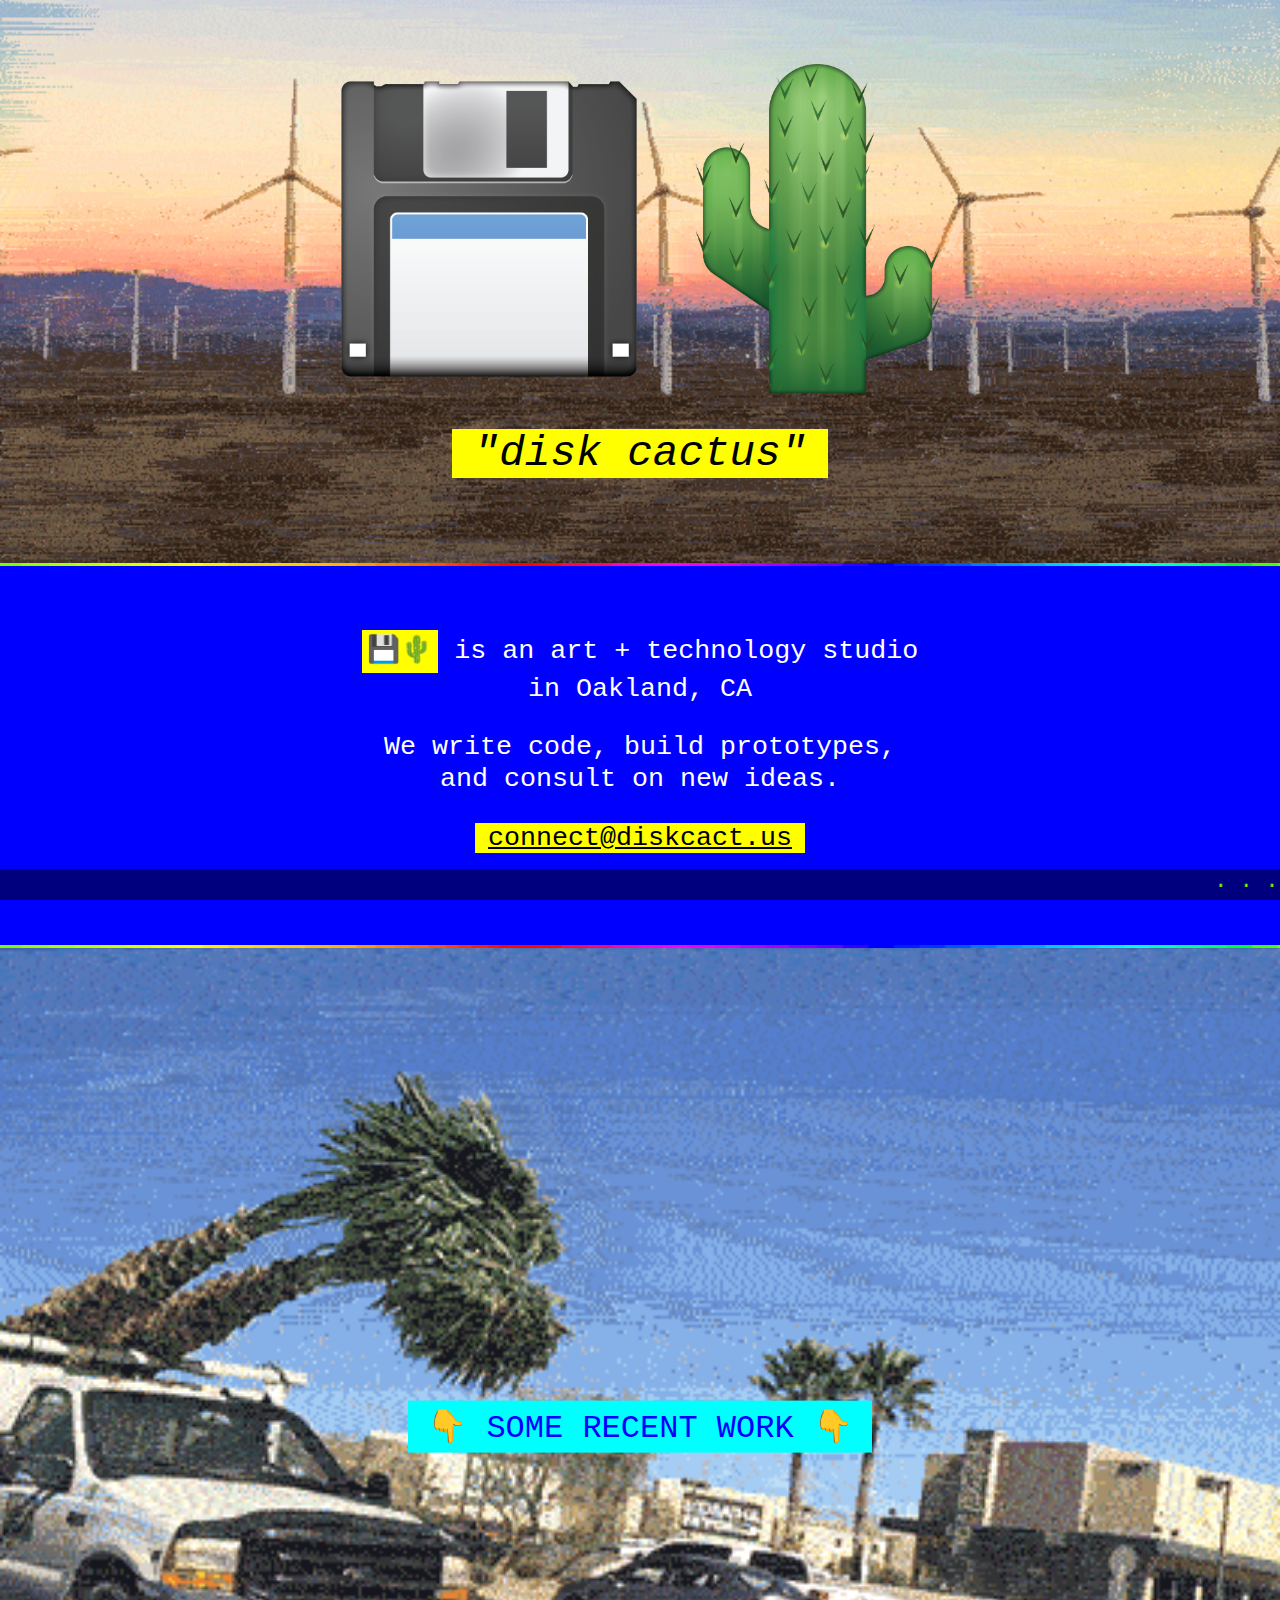
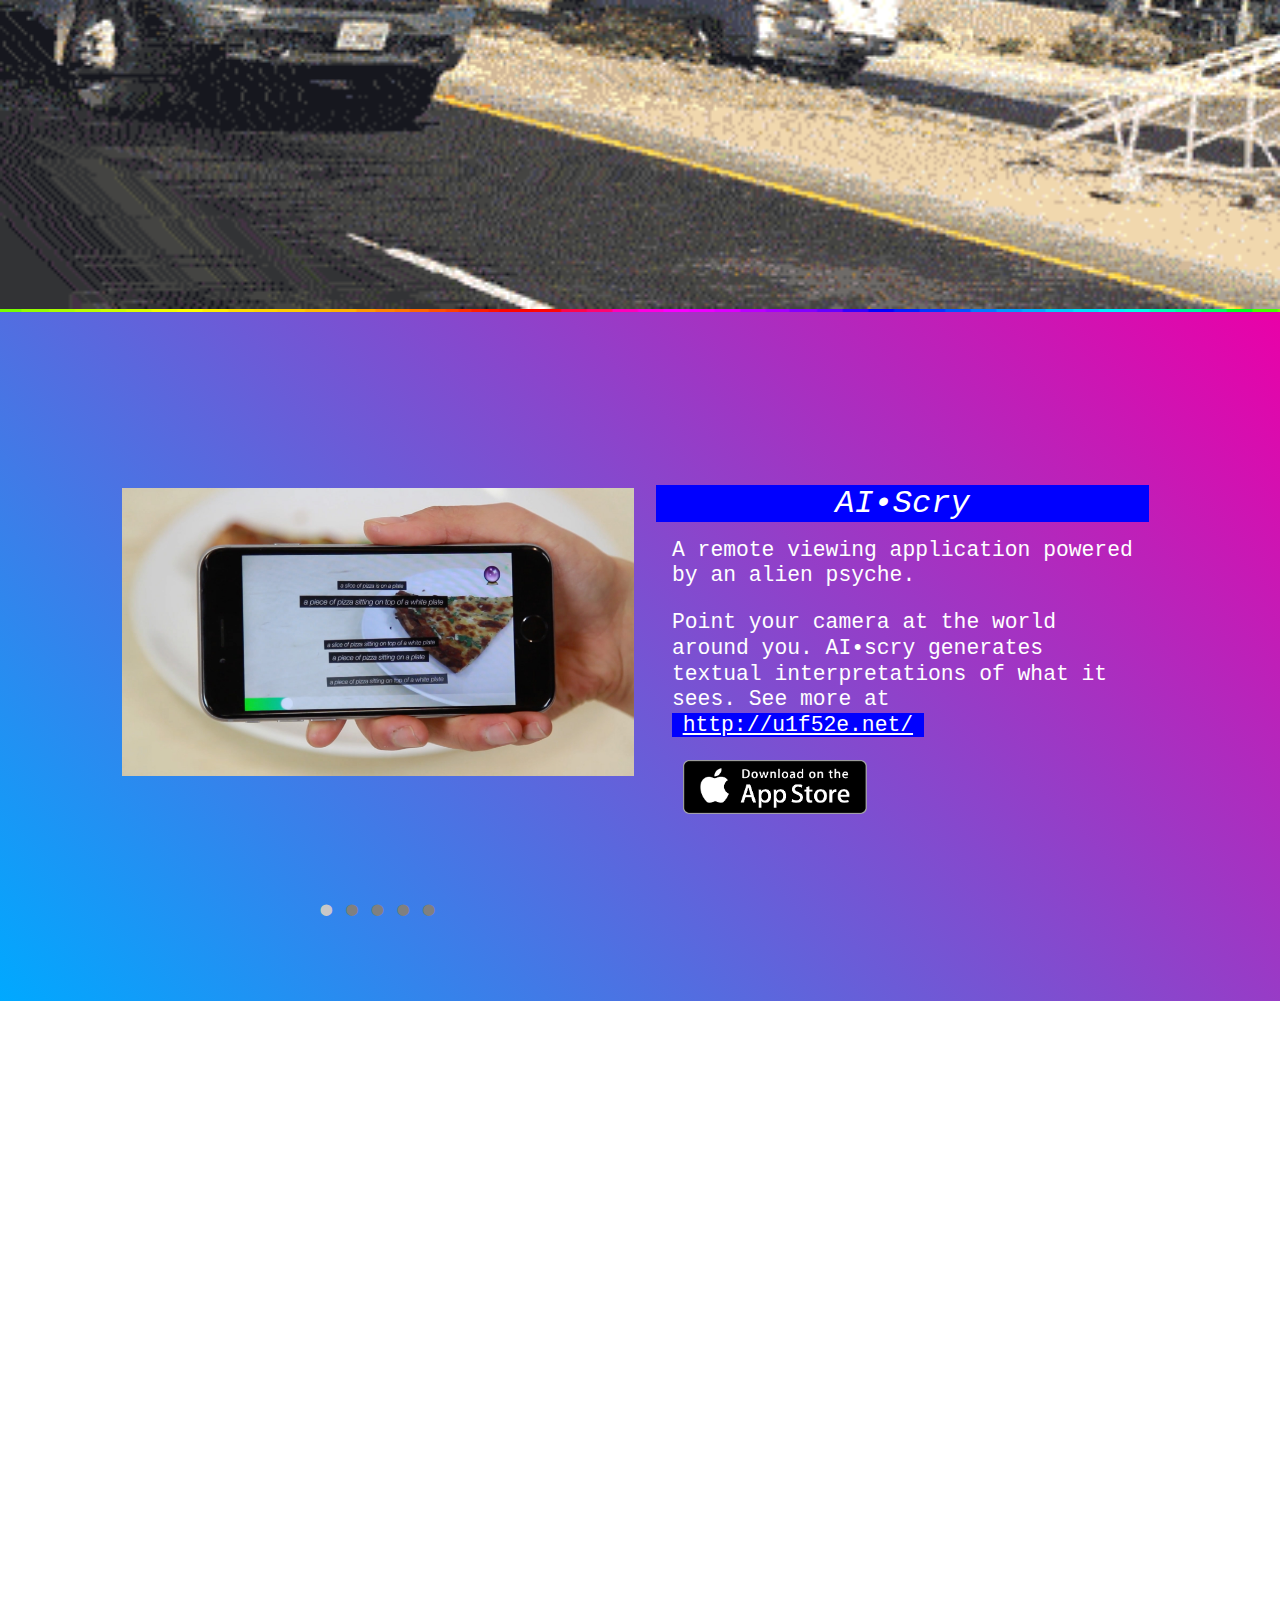
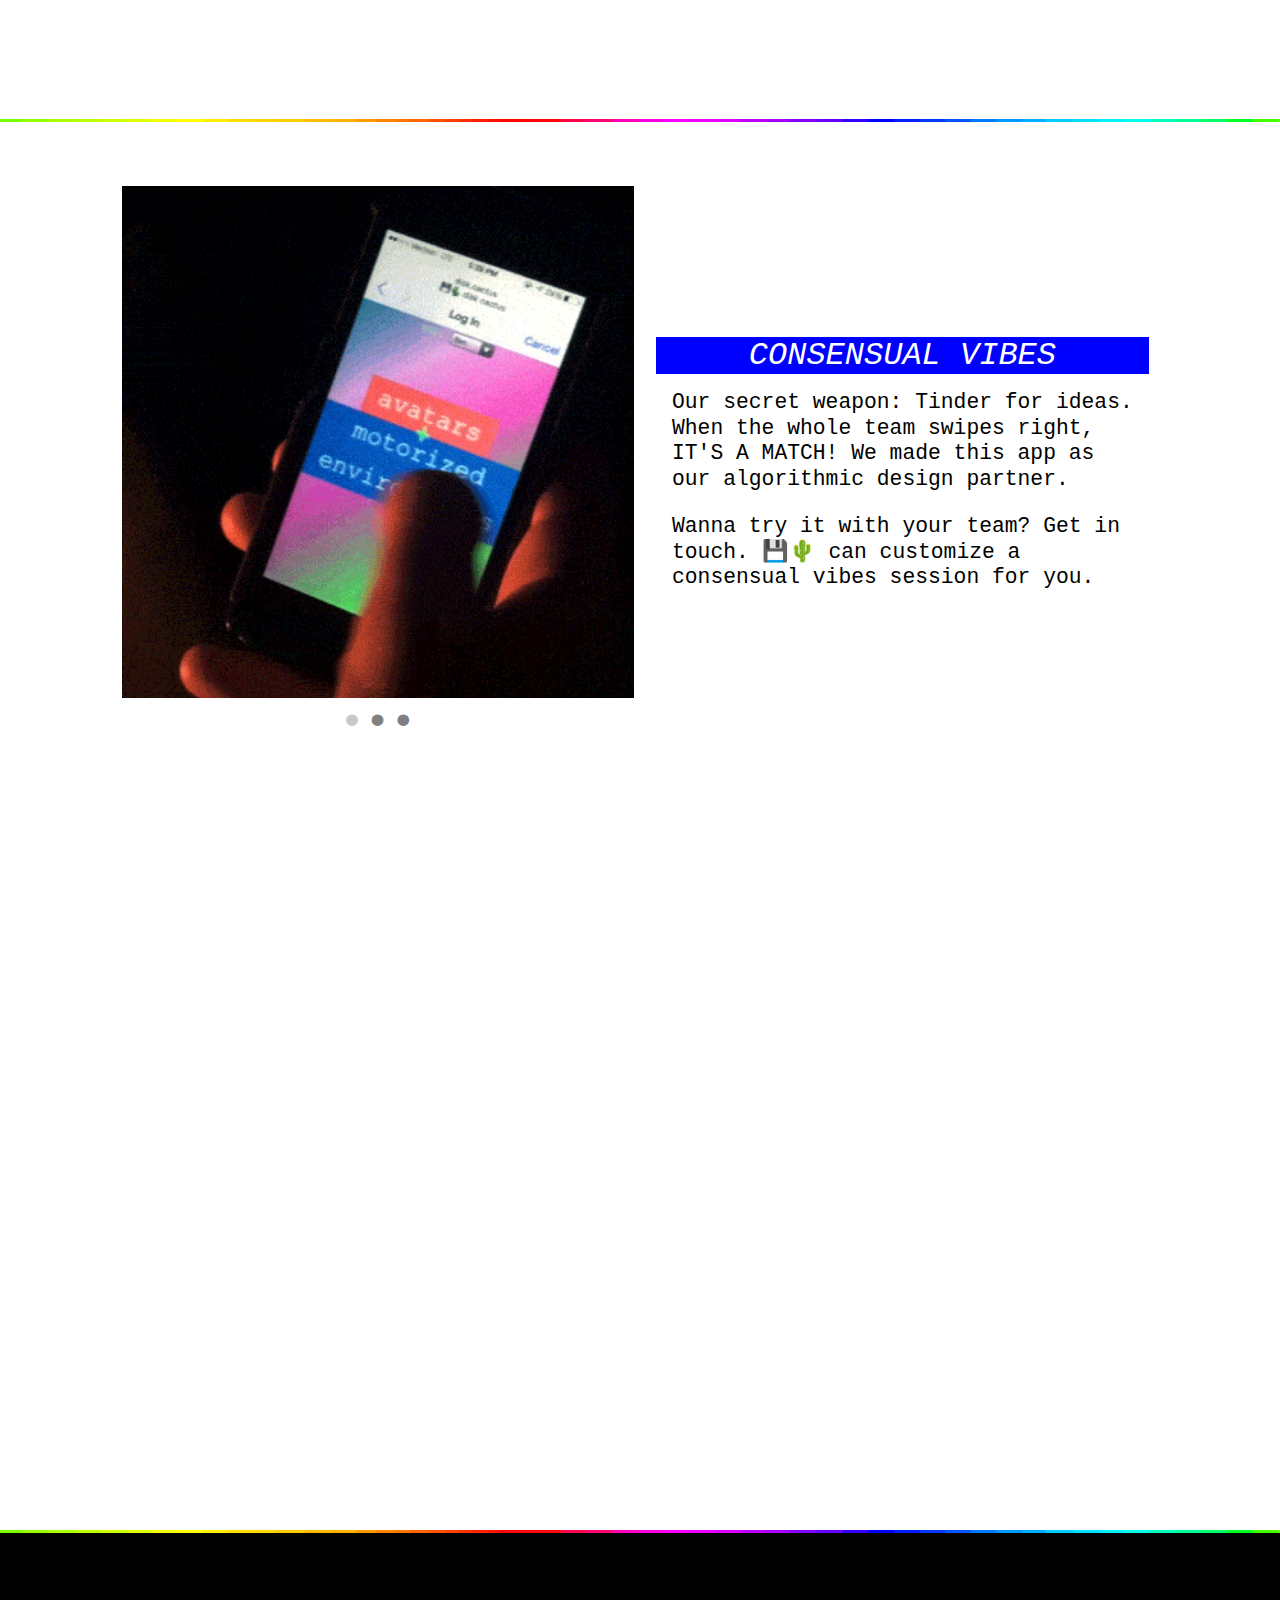
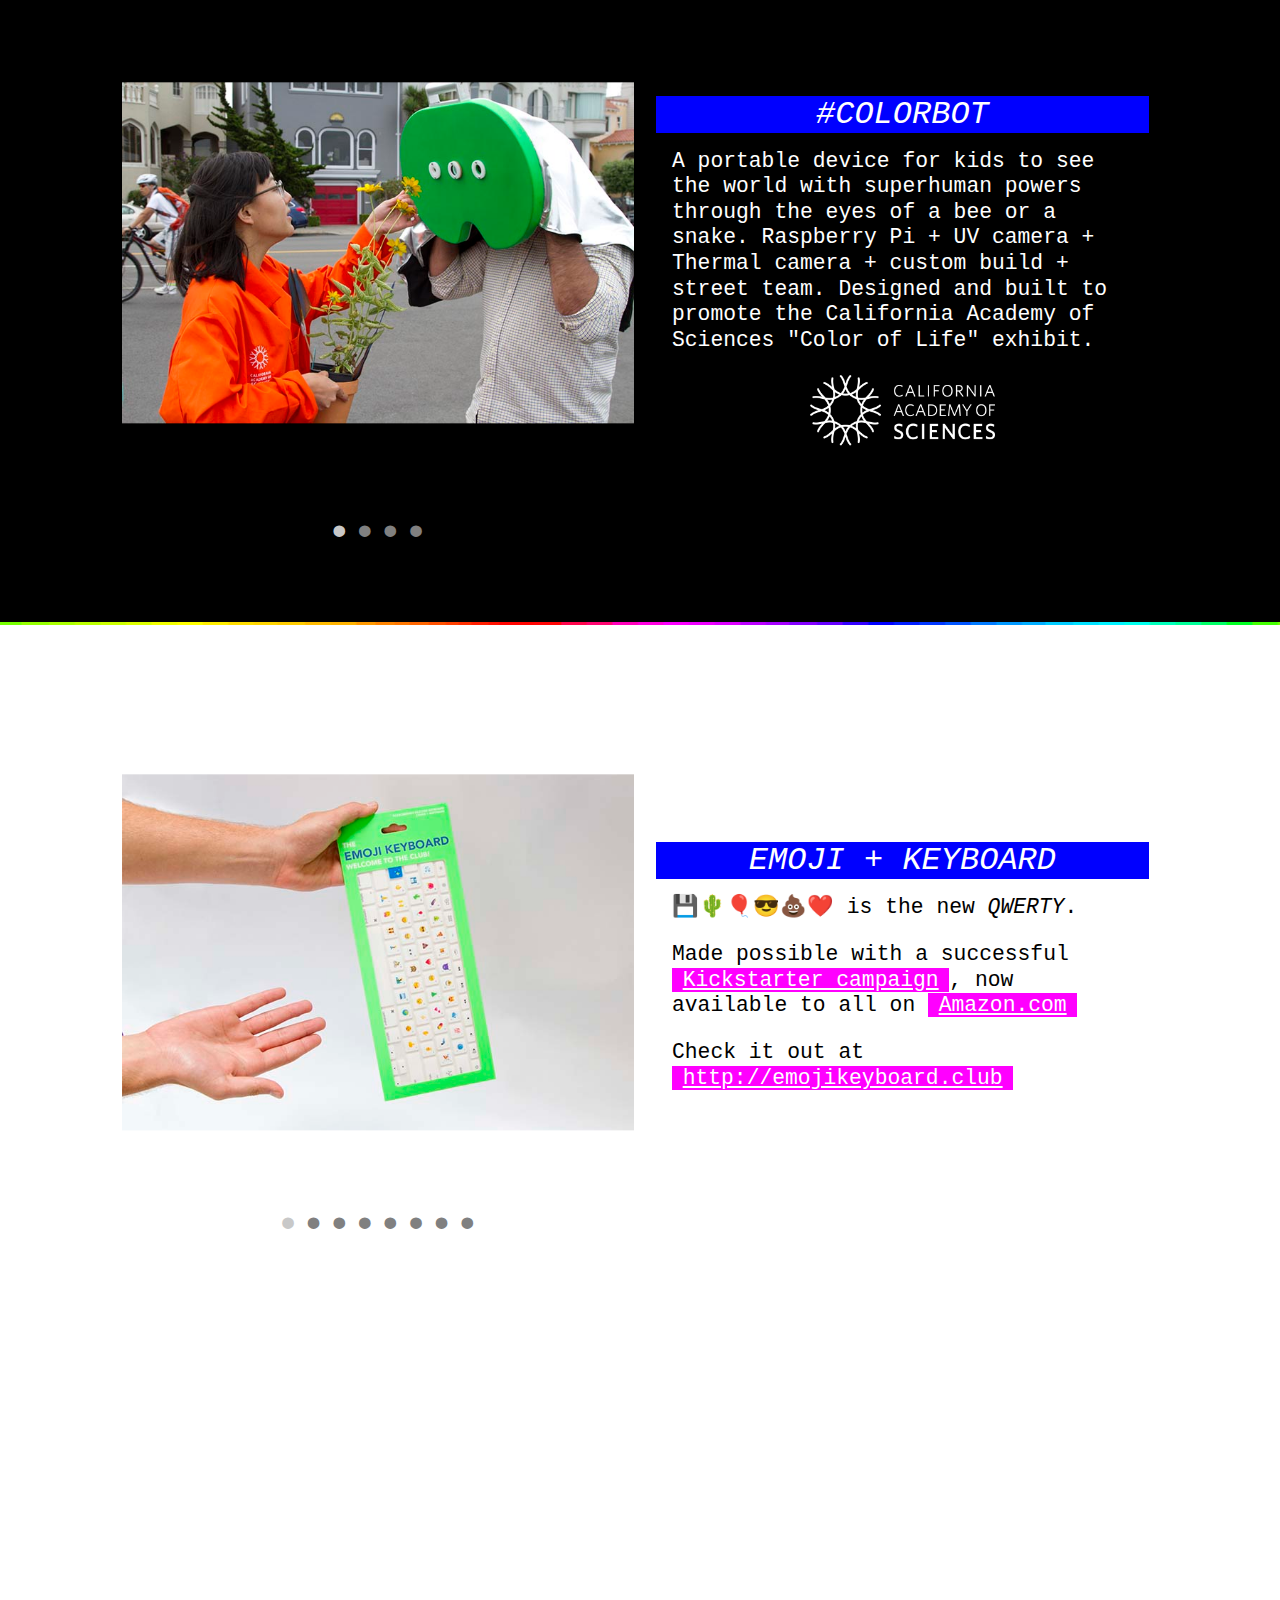
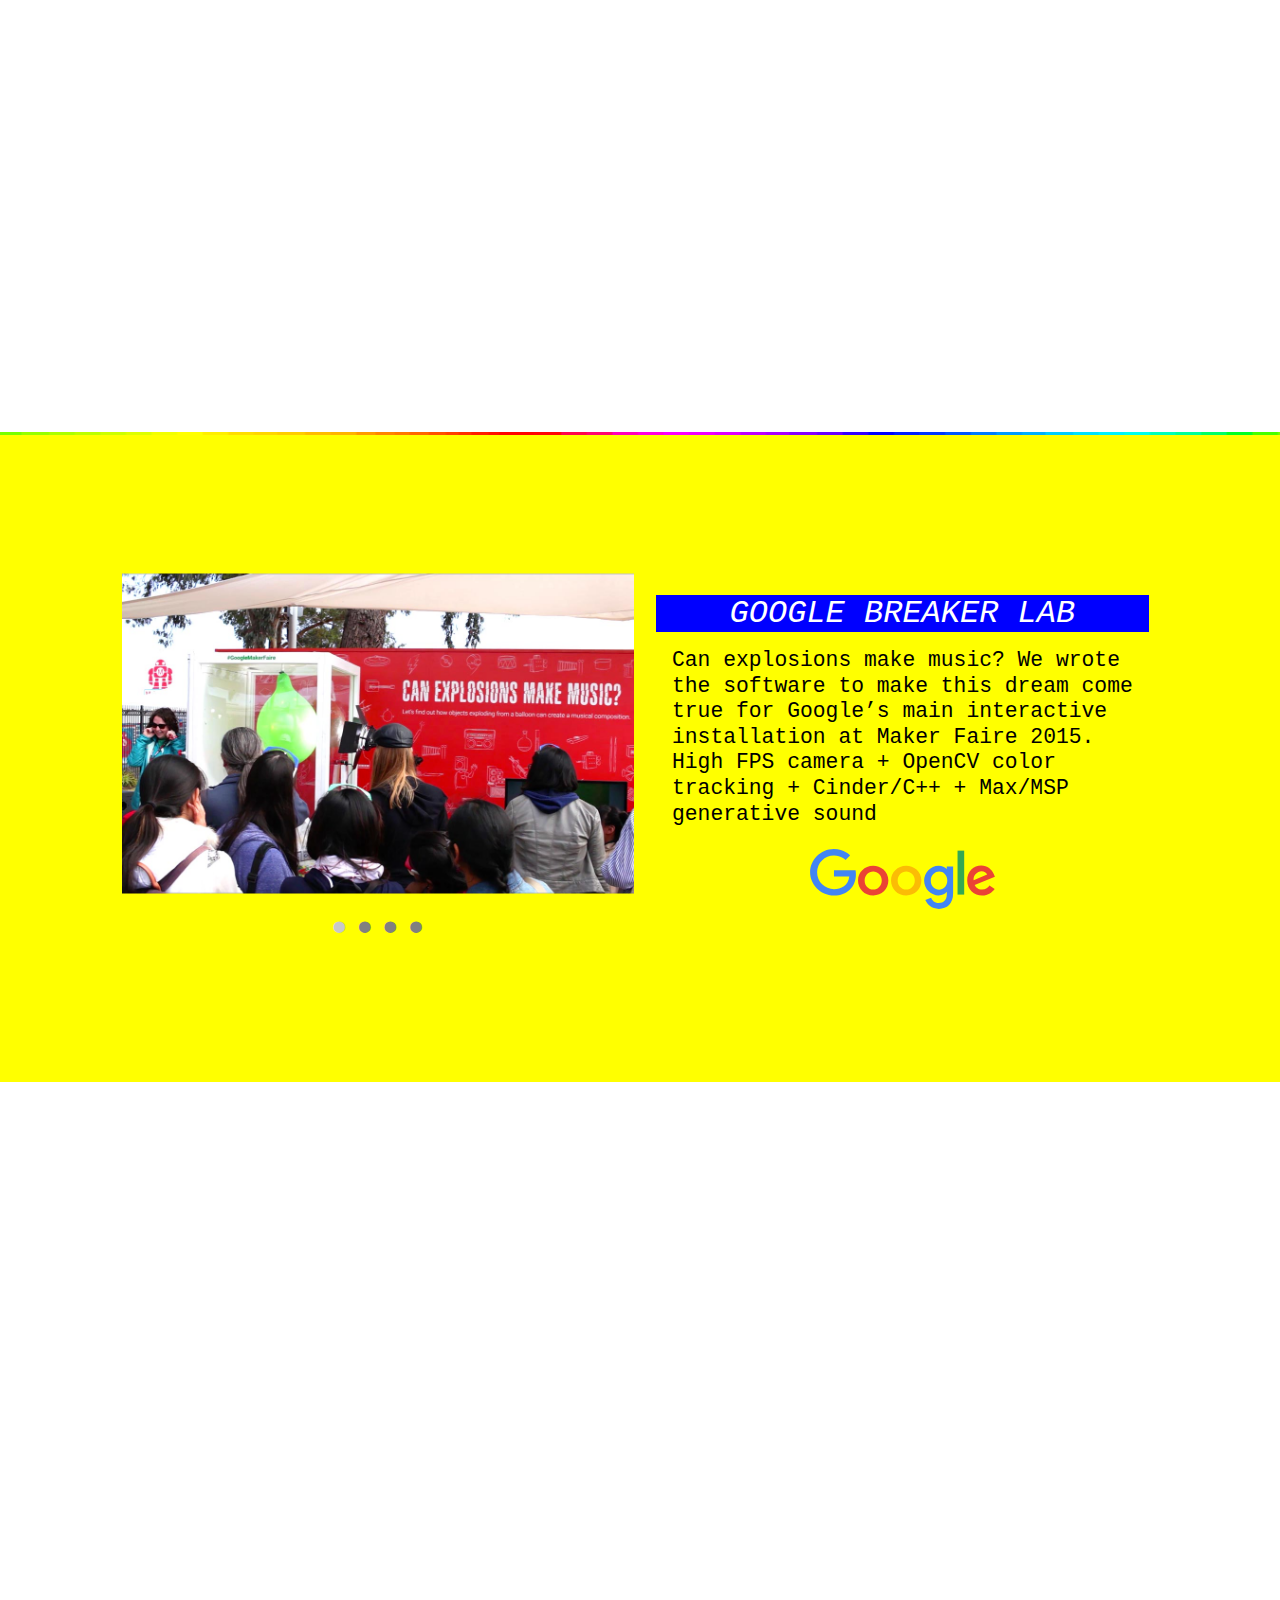
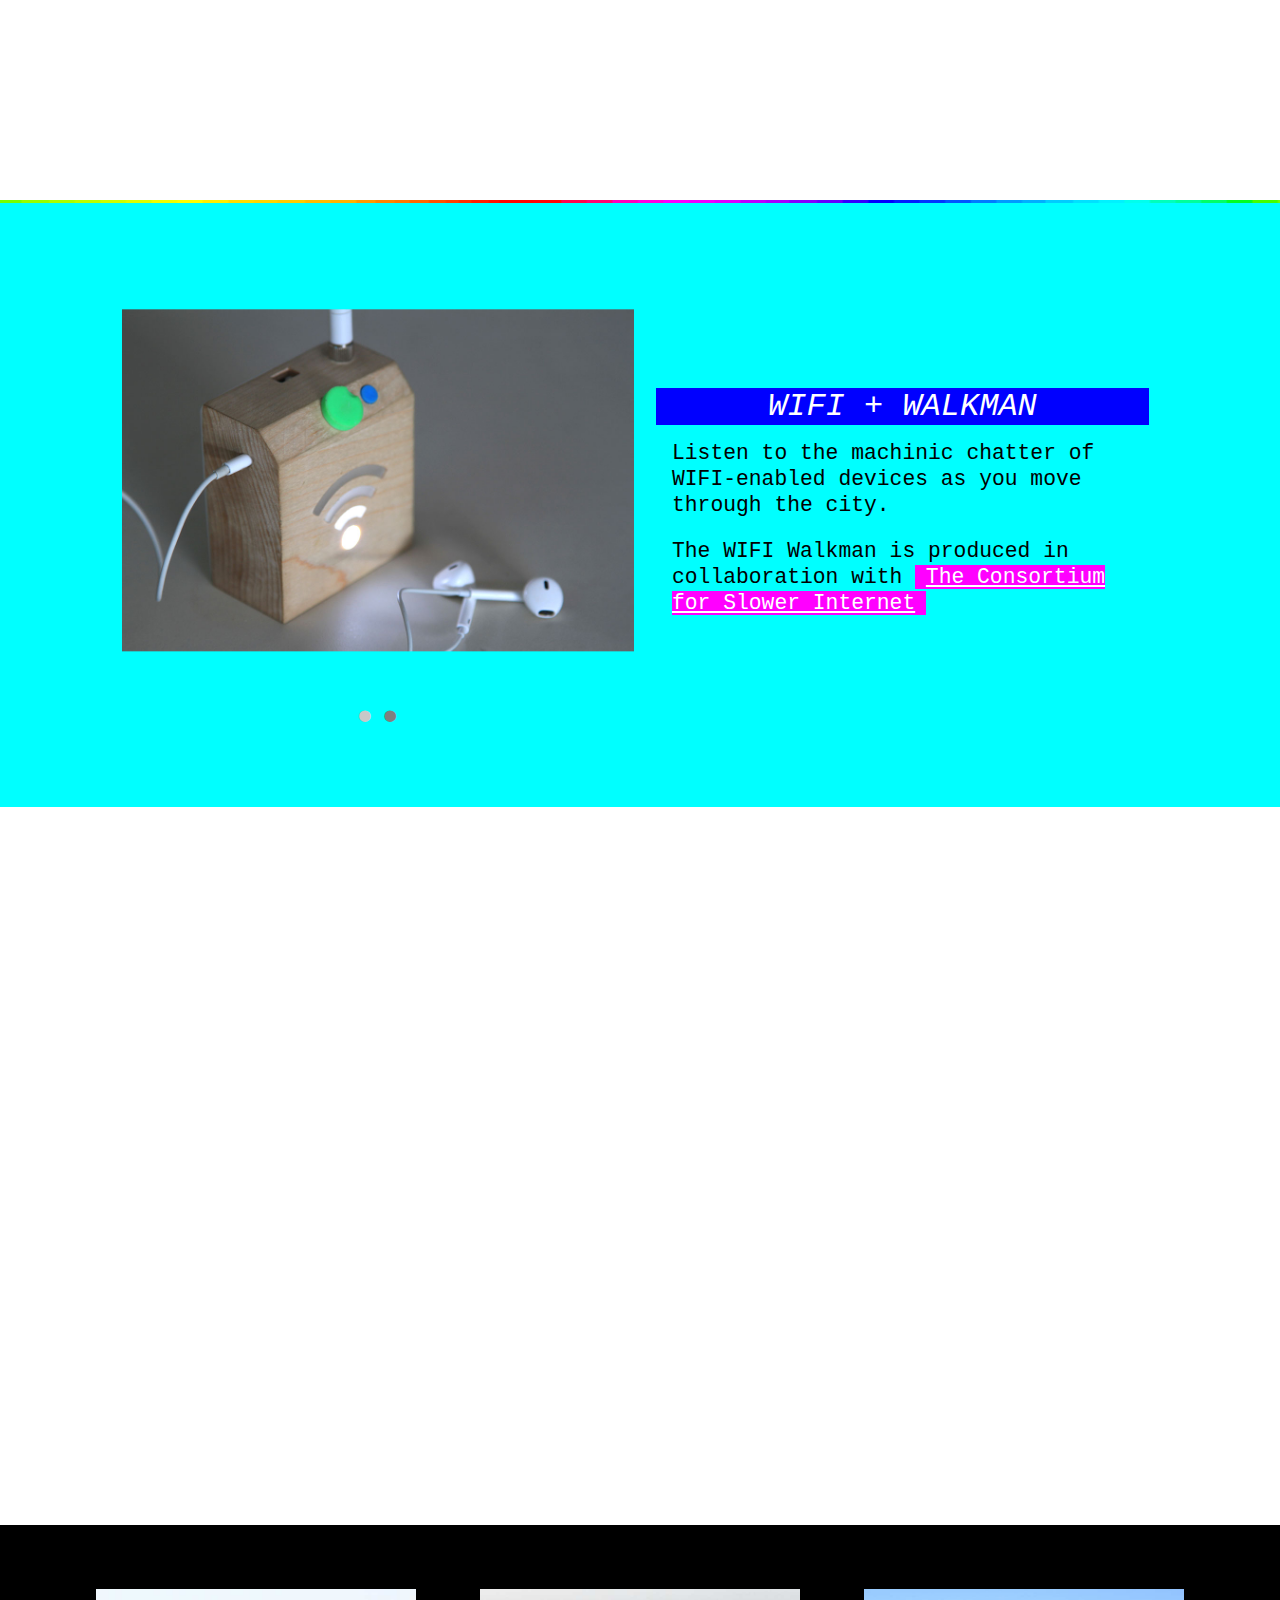
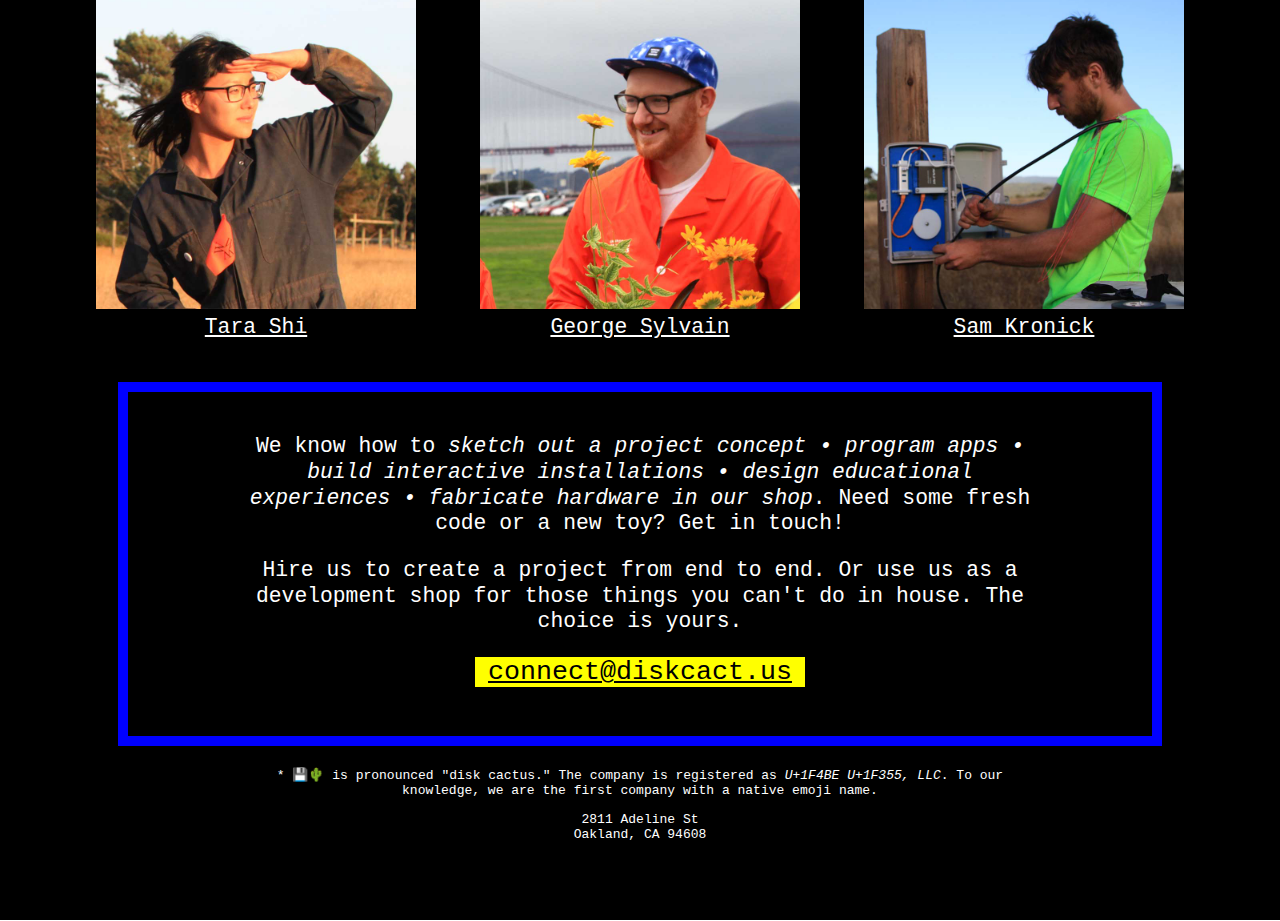
<file: index.html>
<!doctype html>
<head>
<meta charset="utf-8">
<meta name="google-site-verification" content="RUsighgd0KZkdzosCPeV5CZJHZjNPgMgVffDGLXRzG8" />
<meta name="google-site-verification" content="IYaXnhUI543aKJd65ul4gLm7B6TiXn9Bm08GhDXuPsw" />
<link rel="shortcut icon" href="favicon.gif" />
<link rel="icon" href="favicon.gif" type="image/gif" />
<meta name="viewport" content="width=device-width, user-scalable=1">
<title>disk cactus</title>
<link rel="stylesheet" type="text/css" href="css/style_new.css">


<link rel="stylesheet" type="text/css" href="http://emojikeyboard.club/emoji.css">

<script src="//code.jquery.com/jquery-1.11.2.min.js"></script>
<script src="//emojikeyboard.club/js/emoji-translator.js"></script>
<script src="js/jquery.transit.min.js"></script>

<script src="js/sliders.js"></script>
<link rel="stylesheet" type="text/css" href="css/sliders.css">

<script type="text/javascript" src="js/jquery.touchSwipe.min.js"></script>

</head>
<body>

    <script>
      (function(i,s,o,g,r,a,m){i['GoogleAnalyticsObject']=r;i[r]=i[r]||function(){
      (i[r].q=i[r].q||[]).push(arguments)},i[r].l=1*new Date();a=s.createElement(o),
      m=s.getElementsByTagName(o)[0];a.async=1;a.src=g;m.parentNode.insertBefore(a,m)
      })(window,document,'script','//www.google-analytics.com/analytics.js','ga');

      ga('create', 'UA-59779074-2', 'auto');
      ga('send', 'pageview');

    </script>

    <div class="section" id="header">
        <img src="img/diskcactus.png" id="logotype">
        <br>
        <h1>"disk cactus"</h1>
        <!-- <div id="tagline">
            <span class="highlight red">art</span> + <span class="highlight blue">technology</span>
        </div> -->
    </div>
    <div class="section" id="intro">
    <img src="img/rainbow-hr.gif" class="hr">
        <p class="large">
        <span style="background: yellow; padding: 0.2em; padding-bottom: 0.2em; padding-right: 0.2em; display: inline-block;">💾🌵</span>  is an art&nbsp;+&nbsp;technology<br class="narrow"> studio<br class="wide"> in Oakland, CA         </p>
        <p class="large">
        We write code, build prototypes,<br class="wide"> and consult on new ideas.
        </p>

        <p class="large">
        <a href="mailto:connect@diskcact.us" style="background-color: yellow; color: black;">connect@diskcact.us</a>
        </p>
    </div>
    <div class="section interlude" id="palmdiv">
    <img src="img/rainbow-hr.gif" class="hr">
    <h2><span class="wide">👇</span> SOME RECENT WORK <span class="narrow"><br>👇👇👇👇</span>👇</h2>
    </div>


    <a name="aiscry"></a>
                
    <div class="section" id="aiscry">
        <img src="img/rainbow-hr.gif" class="hr">
        <div class="block image">
            <div class="slider">
                <img class="item" data-width="1920" data-height="1080" src="portfolio/aiscry/Pizza.jpg">
                <img class="item" data-width="1920" data-height="1080" src="portfolio/aiscry/Scissors.jpg">
                <img class="item" data-width="1920" data-height="1080" src="portfolio/aiscry/Scissors_app.jpg">
                <img class="item" data-width="1024" data-height="1024" src="portfolio/aiscry/Information-transfer-Diagram.jpg">
                <img class="item" data-width="1920" data-height="1080" src="portfolio/aiscry/Crystal_ball_wild.jpg">
            </div>
        </div>
        <div class="block">
            <h3>AI•Scry</h3>
            <p>
            A remote viewing application powered by an alien psyche.
            </p>
            <p>
            Point your camera at the world around you. AI•scry generates textual interpretations of what it sees.
            See more at <a href="http://u1f52e.net/" target="_blank">http://u1f52e.net/</a>
            </p>
            <p class="button">
                <a href="https://itunes.apple.com/us/app/ai-scry-remote-viewing-application/id1081674942?ls=1&amp;mt=8" target="_blank" class="button"><img src="portfolio/aiscry/appstore.png"></a>
            </p>
        </div>

    </div>
   
    <div class="section video" id="vibesdiv">
        <iframe src="https://player.vimeo.com/video/156349334" width="1440" height="809" frameborder="0" webkitallowfullscreen mozallowfullscreen allowfullscreen class="fullVideo"></iframe>
    </div>
    
    <a name="vibes"></a>
                
    <div class="section" id="vibes">
        <img src="img/rainbow-hr.gif" class="hr">
        <div class="block image">
            <div class="slider">
                <img class="item" data-width="400" data-height="400" src="portfolio/vibes/swipe.gif">
                <img class="item" data-width="1080" data-height="810" src="portfolio/vibes/inflatable.jpg">
                <img class="item" data-width="1080" data-height="745" src="portfolio/vibes/knolled.jpg">
            </div>
        </div>
        <div class="block">
            <h3>CONSENSUAL VIBES</h3>
            <p>
            Our secret weapon: Tinder for ideas. When the whole team swipes right, IT'S A MATCH! We made this app as our algorithmic design partner.
            </p>
            <p>
            Wanna try it with your team? Get in touch. 💾🌵 can customize a consensual vibes session for you.
            </p>
        </div>

    </div>
   
    <div class="section video" id="vibesdiv">
        <iframe src="https://player.vimeo.com/video/142207478" width="1440" height="809" frameborder="0" webkitallowfullscreen mozallowfullscreen allowfullscreen class="fullVideo"></iframe>
    </div>

    <a name="colorbot"></a>
    
    <div class="section" id="colorbot">
        <img src="img/rainbow-hr.gif" class="hr">
        <div class="block image">
            <div class="slider">
                <img class="item" data-width="720" data-height="480" src="portfolio/coloroflife/tara-flower.jpg">
                <img class="item" data-width="720" data-height="720" src="portfolio/coloroflife/jumpsuit.jpg">
                <img class="item" data-width="720" data-height="480" src="portfolio/coloroflife/kid.jpg">
                <img class="item" data-width="720" data-height="480" src="portfolio/coloroflife/sunscreen.jpg">
            </div>
        </div>
        <div class="block">
            <h3>#COLORBOT</h3>
            <p>
                A portable device for kids to see the world with superhuman powers through the eyes of a bee or a snake.  Raspberry Pi + UV camera + Thermal camera + custom build + street team. Designed and built to promote the California Academy of Sciences "Color of Life" exhibit.
            </p>
            <p class="logo">
                <img src="portfolio/coloroflife/Cal_Academy.png">
            </p>
        </div>
    </div>

    <a name="emojikeyboard"></a>
    
    <div class="section" id="keyboard">
        <img src="img/rainbow-hr.gif" class="hr">
        <div class="block image">
            <div class="slider">
                <img class="item" data-width="720" data-height="480" src="portfolio/emojikeyboard/packaging.jpg">
                <img class="item" data-width="500" data-height="500" src="portfolio/emojikeyboard/emoji-button.gif">
                <img class="item" data-width="720" data-height="480" src="portfolio/emojikeyboard/hands-typing.jpg">
                <img class="item" data-width="720" data-height="480" src="portfolio/emojikeyboard/close-up.jpg">                                
                <img class="item" data-width="720" data-height="480" src="portfolio/emojikeyboard/magic-software.jpg">                                
                <img class="item" data-width="720" data-height="480" src="portfolio/emojikeyboard/keyboard-floating.jpg">                                
                <img class="item" data-width="400" data-height="225" src="portfolio/emojikeyboard/peel-1.gif">
                <img class="item" data-width="710" data-height="400" src="portfolio/emojikeyboard/beaker-explosion.gif">
            </div>

        </div>
        <div class="block">

            <h3>EMOJI + KEYBOARD</h3>
            <p>
            💾🌵🎈😎💩❤️ is the new <i>QWERTY</i>.
            </p>
            <p>
            Made possible with a successful <a href="https://www.kickstarter.com/projects/diskcactus/the-emoji-keyboard-type-emoji-on-your-mac" target="_blank">Kickstarter campaign</a>, now available to all on <a href="http://www.amazon.com/gp/product/B013APKNYE" target="_blank">Amazon.com</a>
            </p>
            <p>
            Check it out at <a href="http://emojikeyboard.club" target="_blank">http://emojikeyboard.club</a>
            </p>
            
        </div>
    </div>

    <div class="section video" id="emojikeyboarddiv">
        <iframe src="https://player.vimeo.com/video/121100300" width="1440" height="809" frameborder="0" webkitallowfullscreen mozallowfullscreen allowfullscreen class="fullVideo"></iframe>
    </div>
    
    <a name="makerfaire"></a>
    
    <div class="section" id="makerfaire">
        <img src="img/rainbow-hr.gif" class="hr">
        <div class="block image">
            <div class="slider">
                <img class="item" data-width="1080" data-height="675" src="portfolio/makerfaire/make-music.jpg">
                <img class="item" data-width="1080" data-height="720" src="portfolio/makerfaire/stuffing.jpg">
                <img class="item" data-width="1080" data-height="720" src="portfolio/makerfaire/laughter.jpg">
                <img class="item" data-width="1080" data-height="675" src="portfolio/makerfaire/interface.jpg">
            </div>
        </div>
        <div class="block">
            <h3>GOOGLE BREAKER LAB</h3>
            <p>
                Can explosions make music? We wrote the software to make this dream come true for Google’s main interactive installation at Maker Faire 2015.  High FPS camera + OpenCV color tracking + Cinder/C++ + Max/MSP generative sound
            </p>
            <p class="logo">
                <img src="portfolio/makerfaire/Google_2015_logo.svg">
            </p>
        </div>
    </div>
    
    <div class="section video" id="makervid">
        <iframe src="https://player.vimeo.com/video/145459792" width="1440" height="809" frameborder="0" webkitallowfullscreen mozallowfullscreen allowfullscreen class="fullVideo"></iframe>
    </div>

    <a name="wifi"></a>

    <div class="section" id="wifi">
        <img src="img/rainbow-hr.gif" class="hr">
        <div class="block image">
            <div class="slider">
                <img class="item" data-width="1080" data-height="720" src="portfolio/walkman/wifi-walkman.jpg">
                <img class="item" data-width="1080" data-height="899" src="portfolio/walkman/walkman-knolled.jpg">
            </div>
        </div>
        <div class="block">
            <h3>WIFI + WALKMAN</h3>
            <p>
                Listen to the machinic chatter of WIFI-enabled devices as you move through the city.
            </p>
            <p>
                The WIFI Walkman is produced in collaboration with <a href="http://www.slowerinternet.com" target="_blank">The Consortium for Slower Internet</a>
            </p>
        </div>
    </div>
    
    
    <div class="section video" id="walkmanvid">
        <iframe src="https://player.vimeo.com/video/156912324" width="1440" height="809" frameborder="0" webkitallowfullscreen mozallowfullscreen allowfullscreen class="fullVideo"></iframe>
    </div>

    <div class="section" id="footer">
        <div id="people">
            <div class="person">
                <img src="img/Tara.jpg">
                <a href="mailto:tara@diskcactus.com">Tara Shi</a>
            </div>
            <div class="person">
                <img src="img/George.jpg">
                <a href="mailto:george@diskcactus.com">George Sylvain</a>
            </div>
            <div class="person">
                <img src="img/Sam.jpg">
                <a href="mailto:sam@diskcactus.com">Sam Kronick</a>
            </div>
        </div>
            
        <div id="sellit">
            <p>
                We know how to <em>sketch out a project concept • program apps • build interactive installations • design educational experiences • fabricate hardware in our shop</em>. Need some fresh code or a new toy? Get in touch!
            </p>
            <p>
                Hire us to create a project from end to end.  Or use us as a development shop for those things you can't do in house.  The choice is yours. 
            </p>
            
            <p class="large">
                <a href="mailto:connect@diskcact.us" style="background-color: yellow; color: black;">connect@diskcact.us</a>
            </p>
        </div>
        
        <p style="font-size: small;">
        * 💾🌵 is pronounced "disk cactus." The company is registered as <em>U+1F4BE U+1F355, LLC</em>. To our knowledge, we are the first company with a native emoji name.
        </p>
        <p style="font-size: small;">
            2811 Adeline St
            <br>Oakland, CA  94608
        </p>
        
    </div>
        <!-- <a href="mailto:connect@diskcact.us">connect@diskcact.us</a> -->
    <div id="ticker">
        <marquee>
        &middot; &middot; &middot; an aesthetic approach to performing a specific duty &middot; &middot; &middot;
        </marquee>
<!--         <marquee>&middot; &middot; &middot; Themes for 2015: dirt, felt, cork, (water?) &middot; PUT AN ARDUINO ON IT &middot; information sonification &middot; slow internet &middot; interspecies communication &middot; hammocks &middot; feminist WIFI &middot; full unicode support &middot; heirloom jpegs &middot; white light &middot; concrete electronics &middot; &middot; &middot;</marquee> -->
    </div>   
</body>
</file>
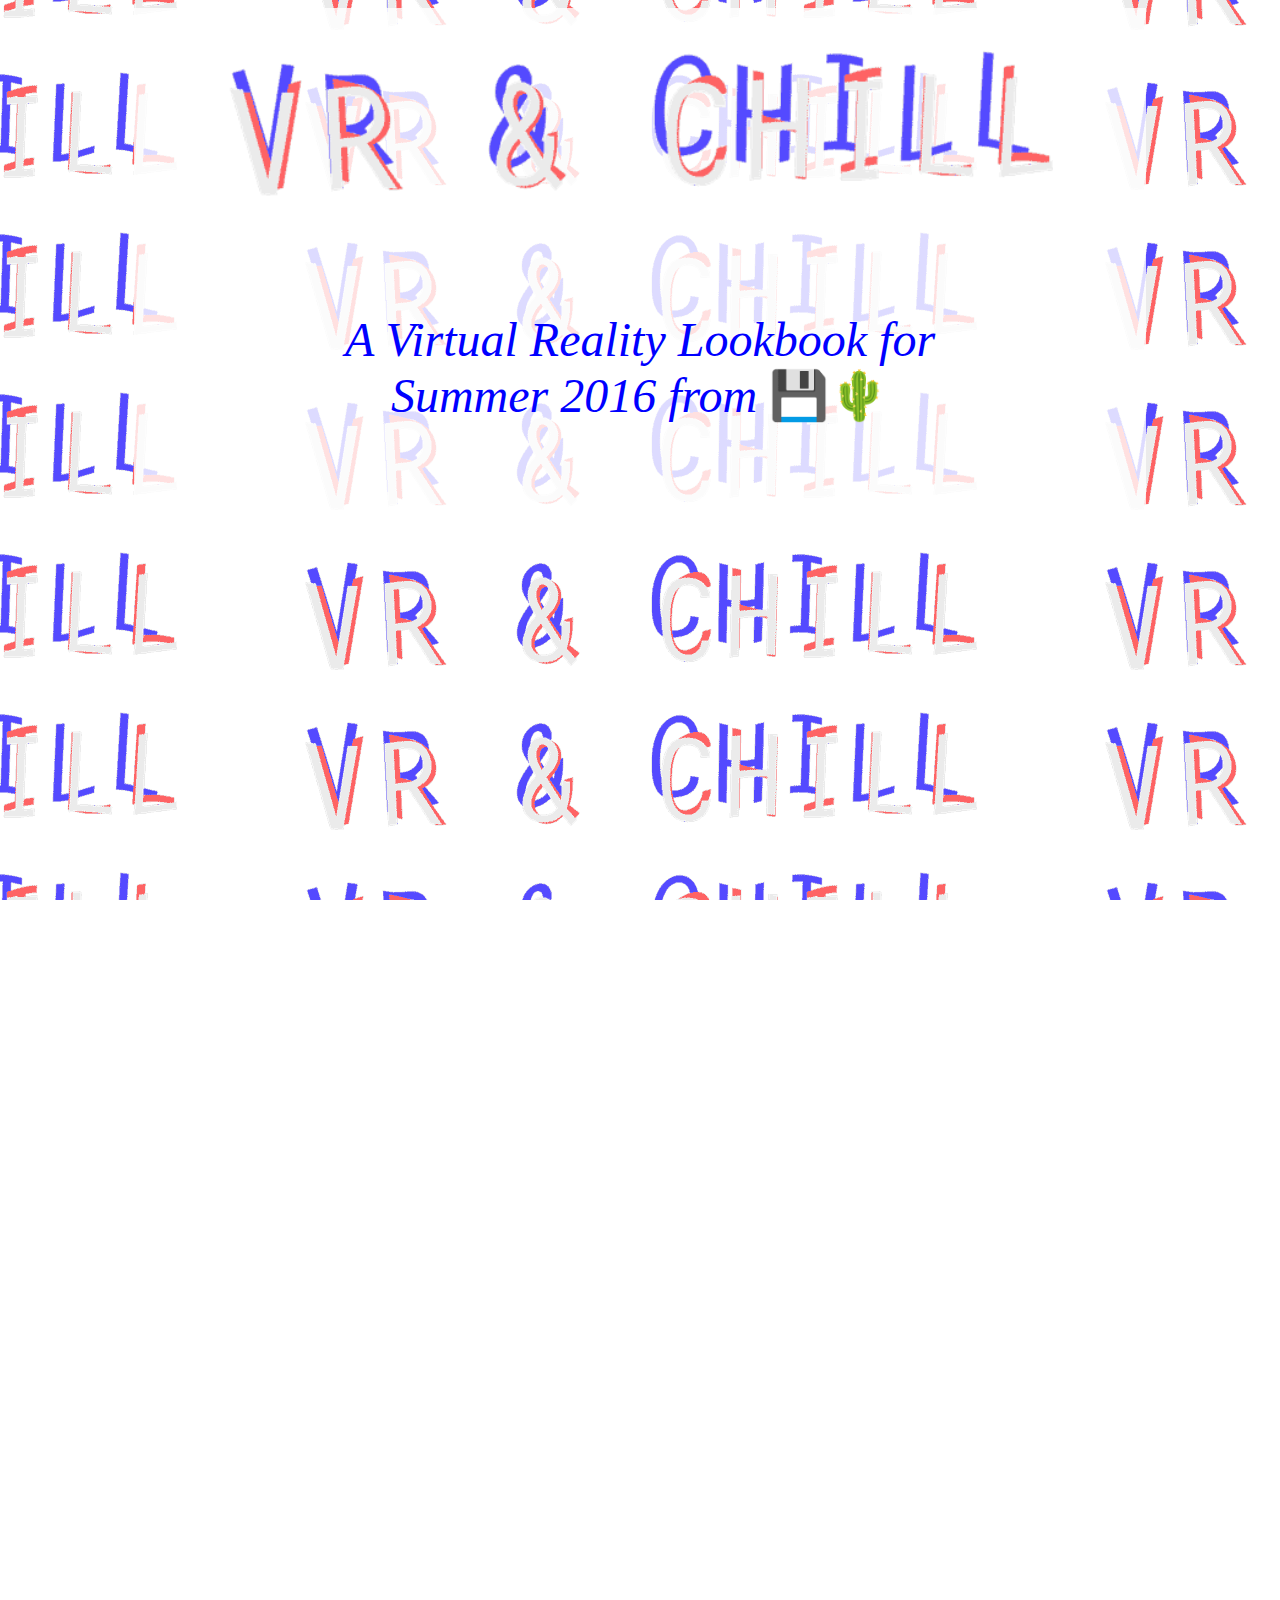
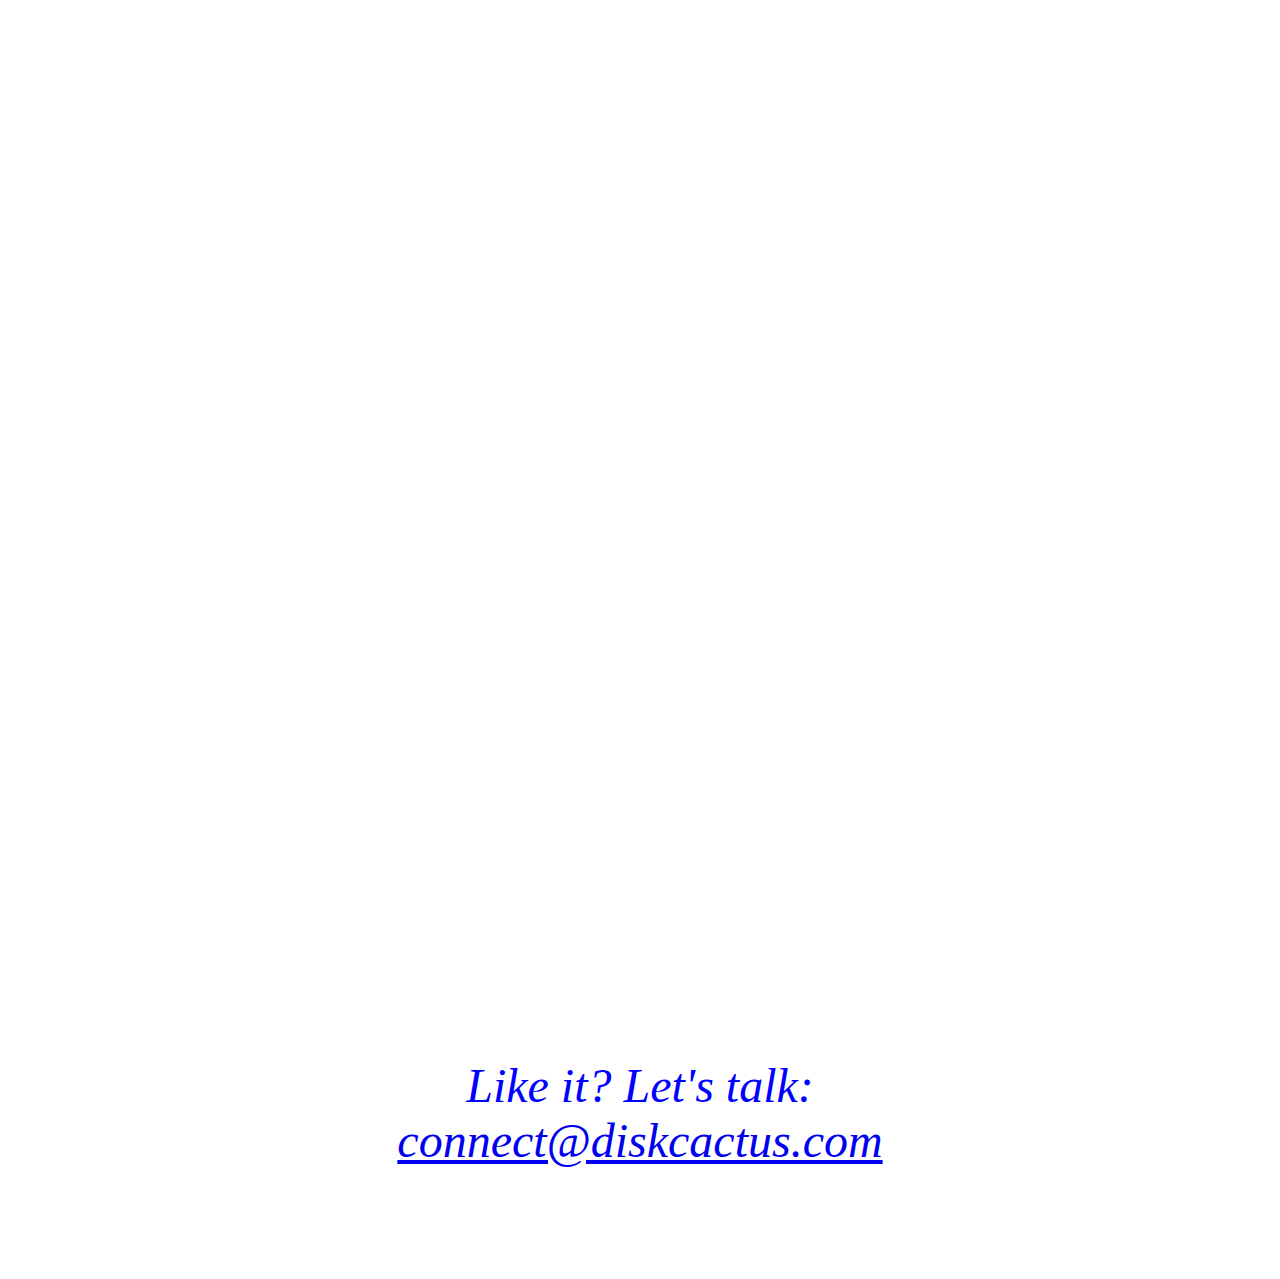
<file: vr-and-chill/index.html>
<!doctype html>
<head>
    
    <meta charset="utf-8">
    <style>
    body {
        background-color: white;
        background: url("logo.gif");
        background-attachment: fixed;
        background-position: center center;
/*         background-size: cover; */
        color: white;
        text-align: center;
        
    }
    
    .header {

        background-color: rgba(255,255,255,0.8);
        display: inline-block;
        padding: 1em;
    }
    
    .header img {
        width: 100%;
    }
    h1 {
        text-align: center;
        font-size: 72pt;
        
        background: -webkit-linear-gradient(#ff00b7 0%, #5600ff 100%);
        -webkit-background-clip: text;
        -webkit-text-fill-color: transparent;
    

    }
        
    h2 {
        text-align: center;
        font-weight: normal;
        display: inline-block;
        padding: 1em;
        border-radius: 0.25em;
        font-style: italic;
        color: blue;
        font-size: 36pt;
        max-width: 600px;
    }
    
    .realemoji a {
        text-decoration: none;
    }
    
    .realemoji {
        font-style: normal;
    }
    .embed-container {
        position: relative;
        padding-bottom: 56.25%;
        height: 0;
        overflow: hidden;
        max-width: 100%;
        margin-bottom: 5em;
        margin-top: 5em;
    }
    .embed-container iframe, .embed-container object, .embed-container embed {
        position: absolute;
        top: 0;
        left: 0;
        width: 100%;
        height: 100%;
    }       
    
    #vidcontainer {
        width: 80%;
        margin-left: auto;
        margin-right: auto;
    } 
    </style>
    
    <title>VR & Chill from 💾🌵</title>
</head>

<body>
    
    <script>
      (function(i,s,o,g,r,a,m){i['GoogleAnalyticsObject']=r;i[r]=i[r]||function(){
      (i[r].q=i[r].q||[]).push(arguments)},i[r].l=1*new Date();a=s.createElement(o),
      m=s.getElementsByTagName(o)[0];a.async=1;a.src=g;m.parentNode.insertBefore(a,m)
      })(window,document,'script','//www.google-analytics.com/analytics.js','ga');

      ga('create', 'UA-59779074-2', 'auto');
      ga('send', 'pageview');

    </script>

<div id="vidcontainer">
    <div class="header">
<img src="logo.gif">
<h2>A Virtual Reality Lookbook for Summer 2016 from <span class="realemoji"><a href="http://diskcact.us">💾🌵</a></span></h2>
    </div>
    <div class='embed-container'><iframe src='https://player.vimeo.com/video/163209148' frameborder='0' webkitAllowFullScreen mozallowfullscreen allowFullScreen></iframe></div>
    <div class='embed-container'><iframe src='https://player.vimeo.com/video/163334601' frameborder='0' webkitAllowFullScreen mozallowfullscreen allowFullScreen></iframe></div>
    <div class='embed-container'><iframe src='https://player.vimeo.com/video/161115663' frameborder='0' webkitAllowFullScreen mozallowfullscreen allowFullScreen></iframe></div>


    <div class="header">
        <h2>Like it? Let's talk: <a href="mailto:connect@diskcactus.com?subject=VR%20%26%20Chill">connect@diskcactus.com</a></h2>
    </div>
</div>


</body>
</file>
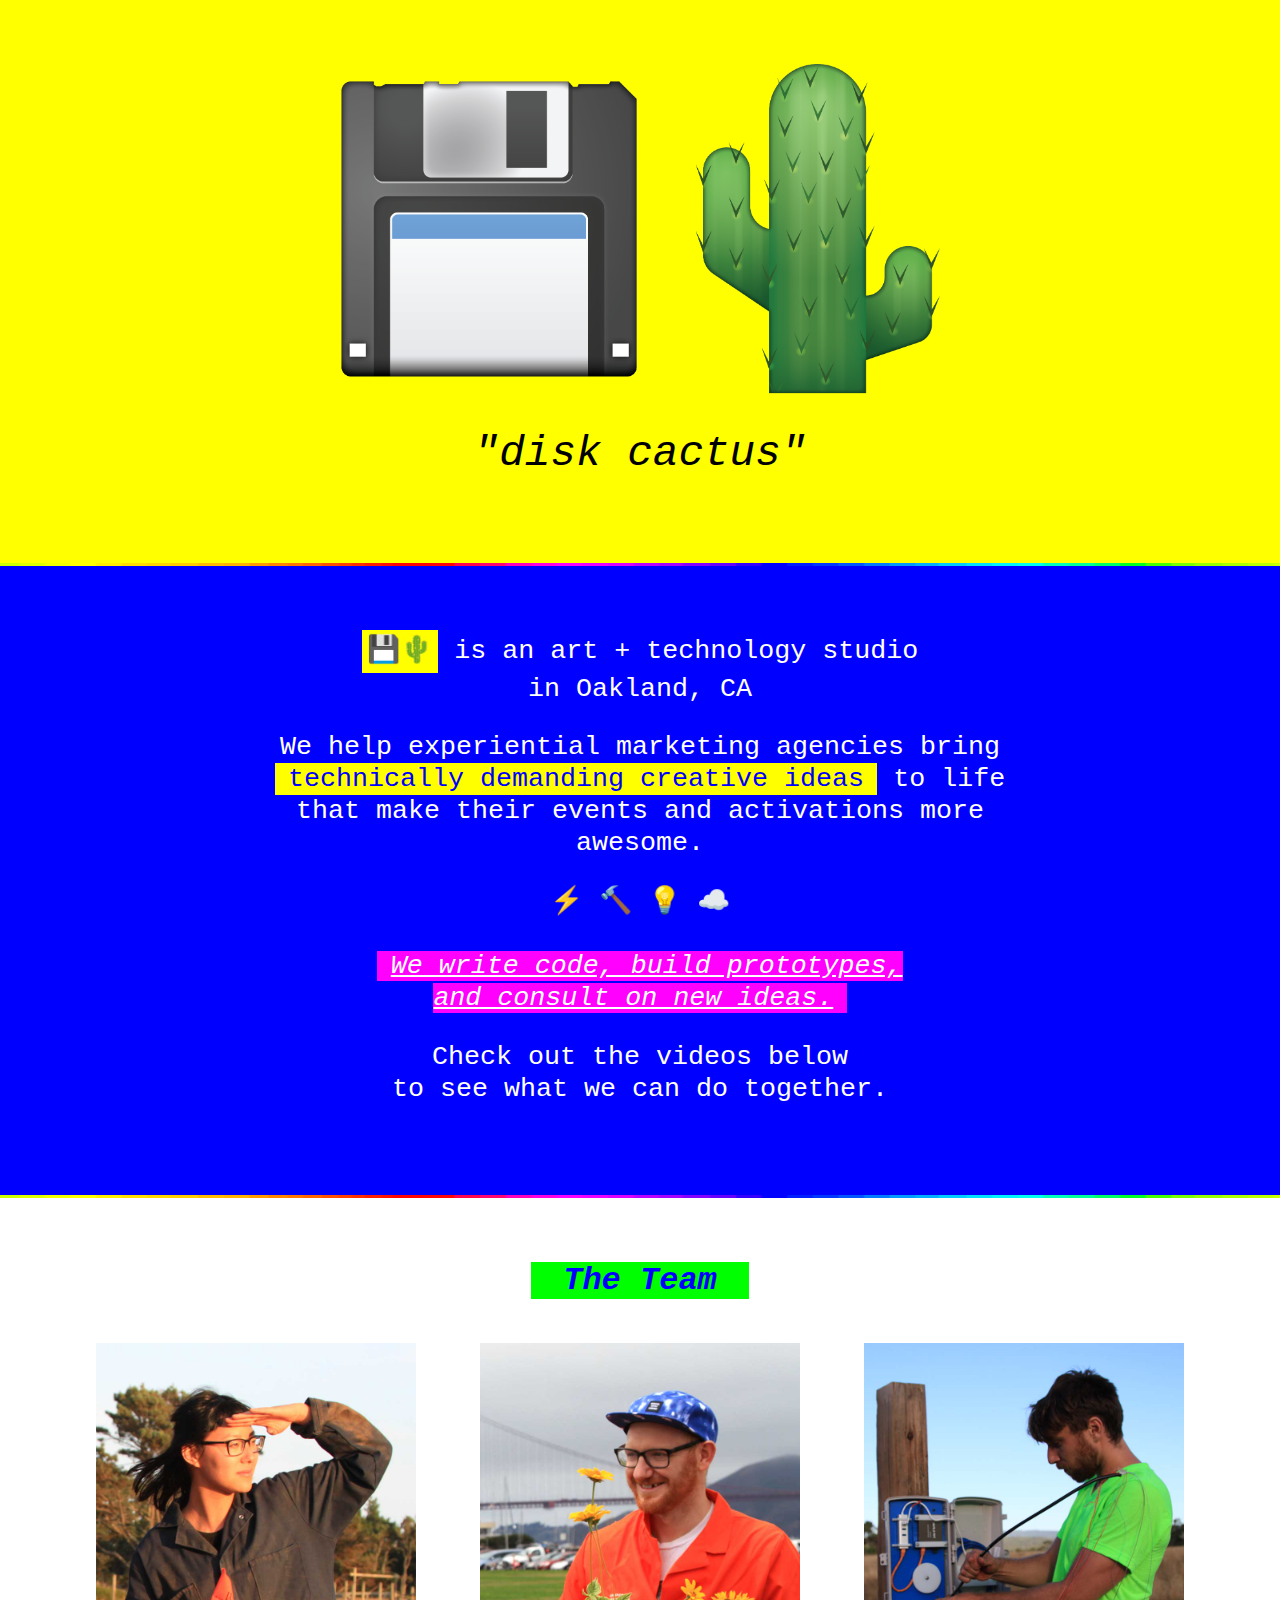
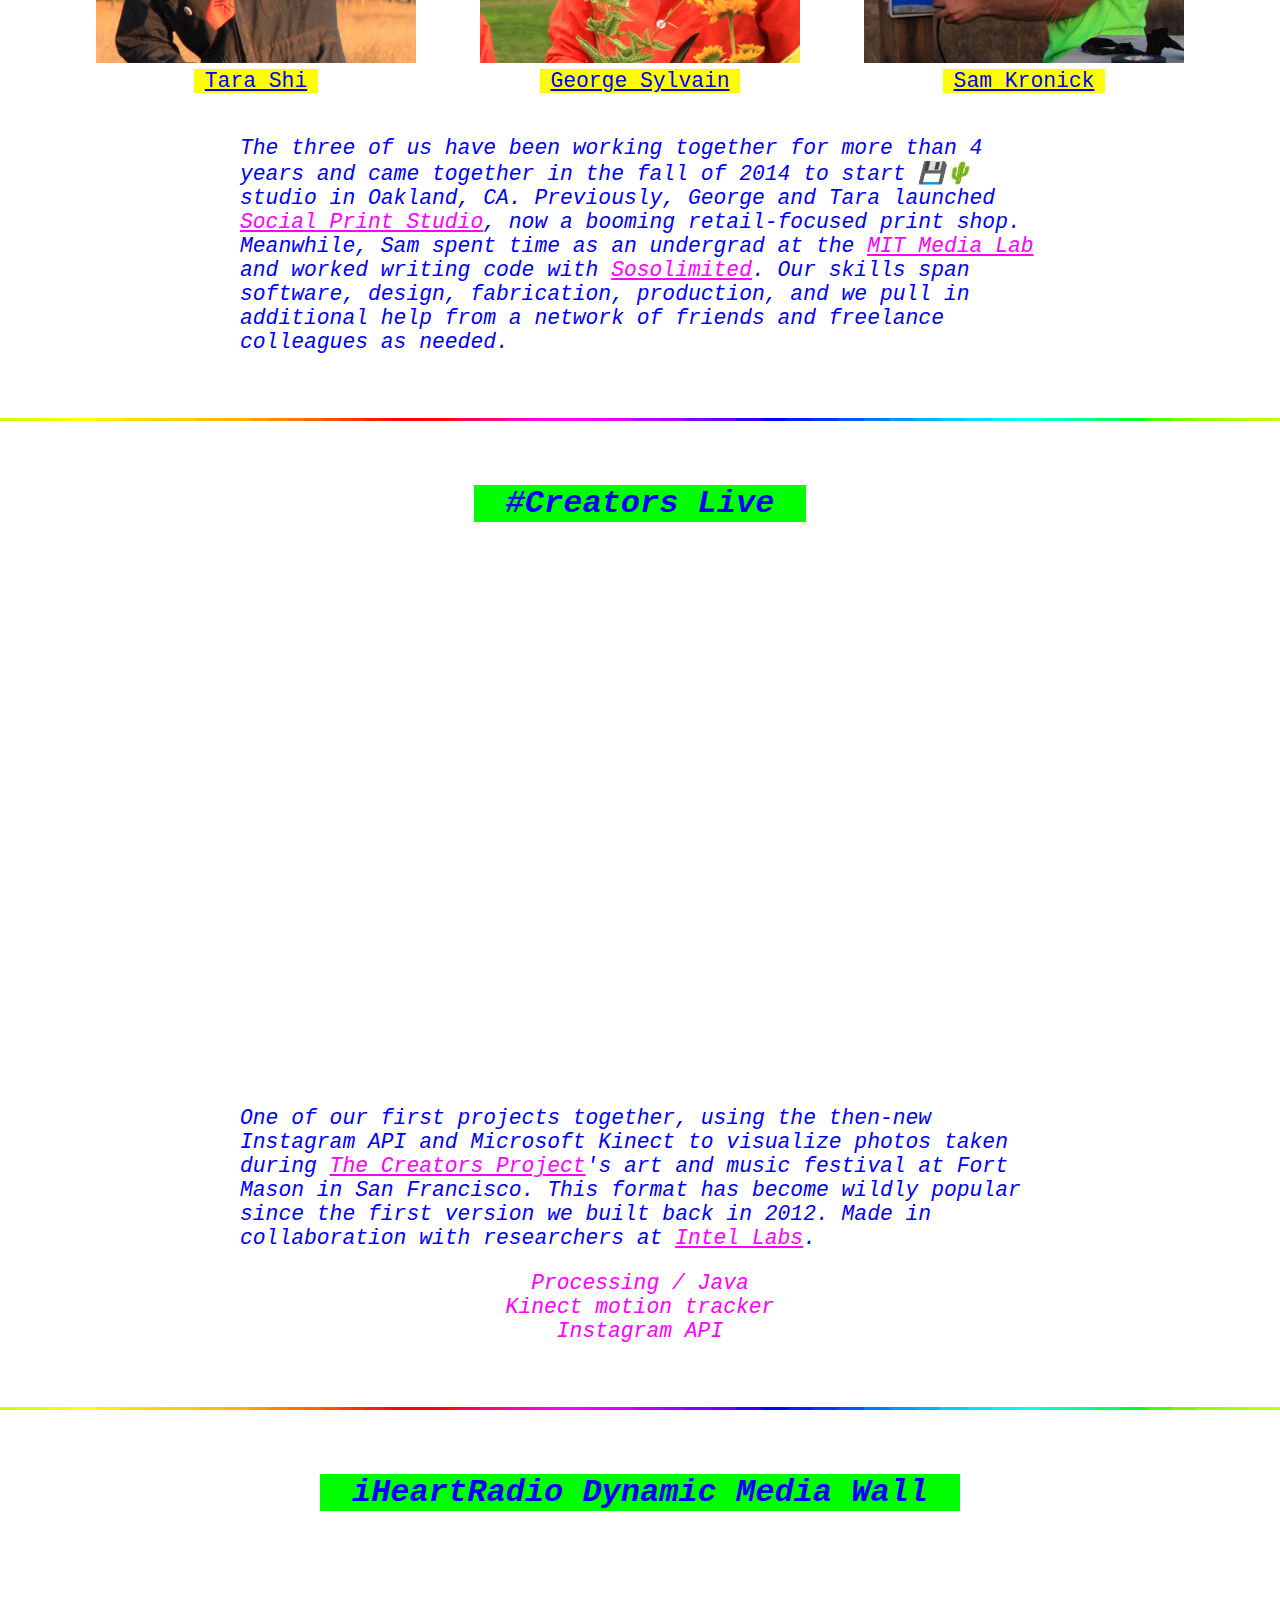
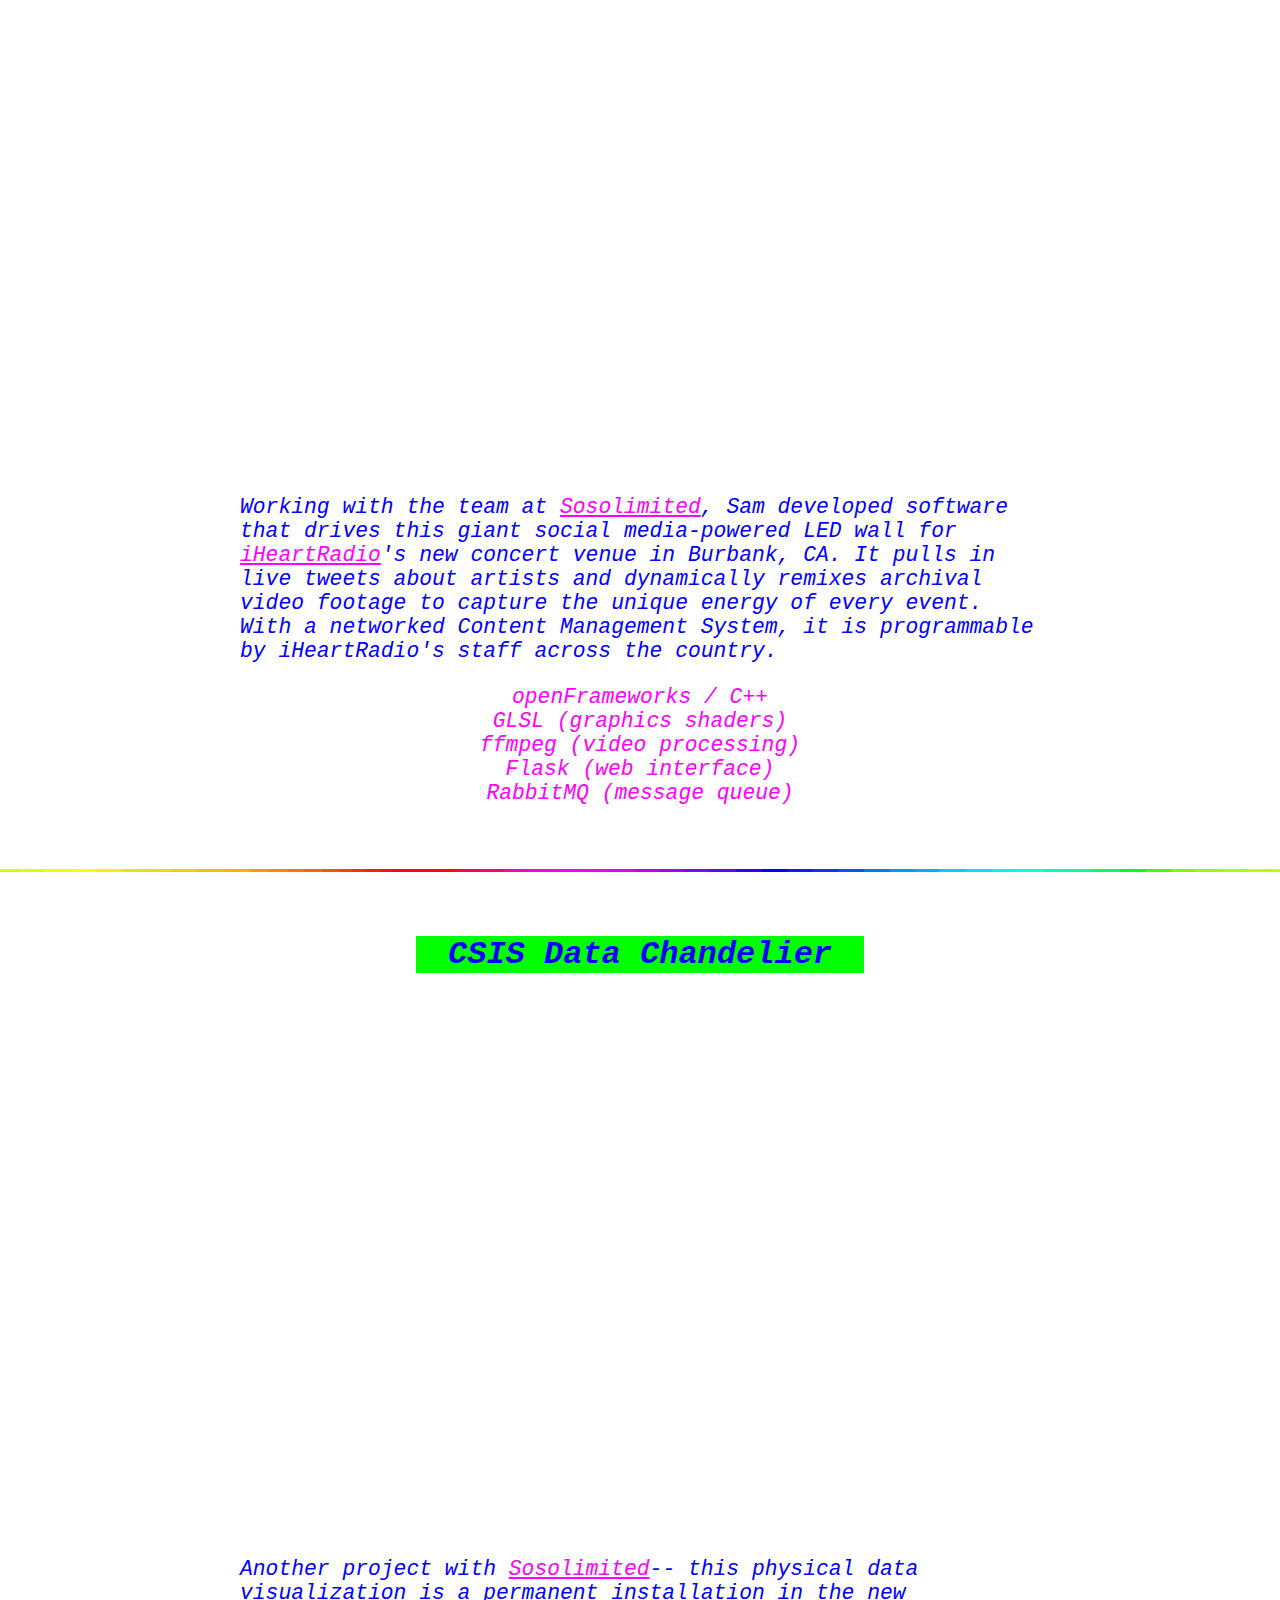
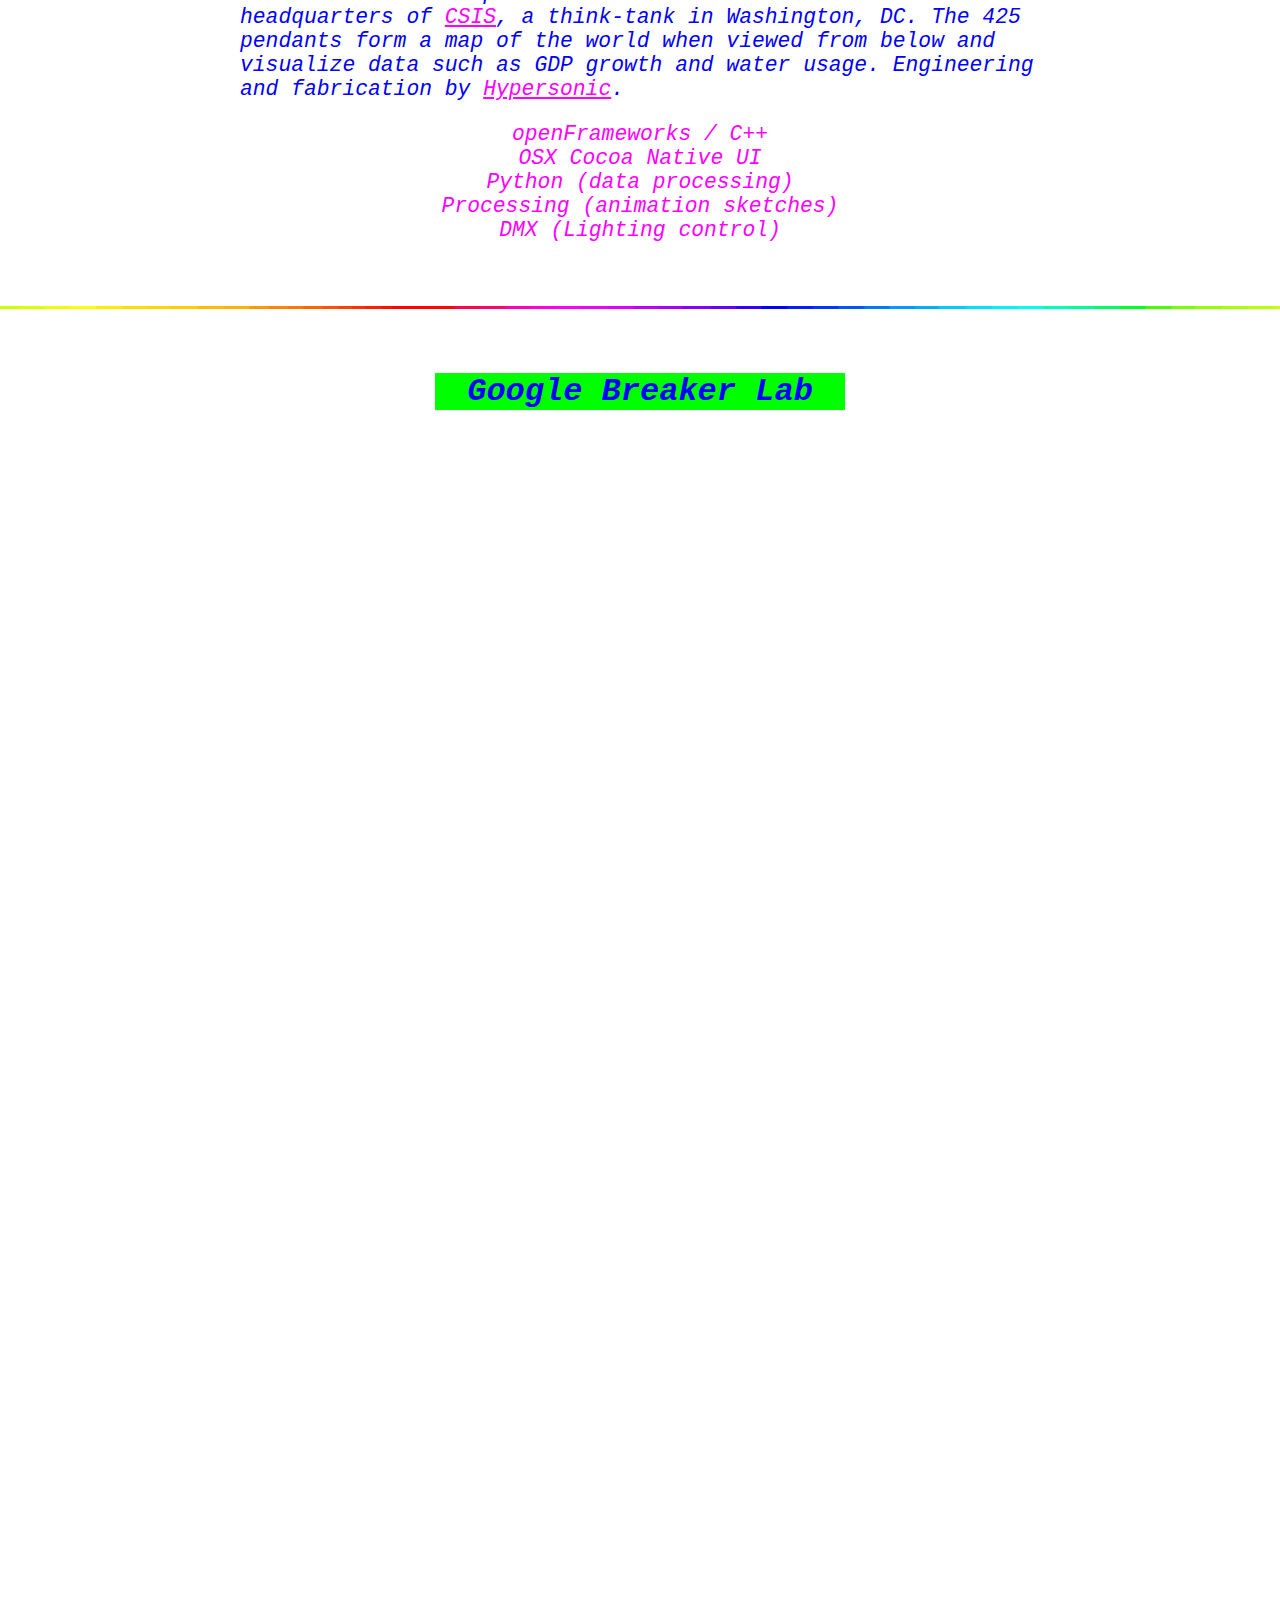
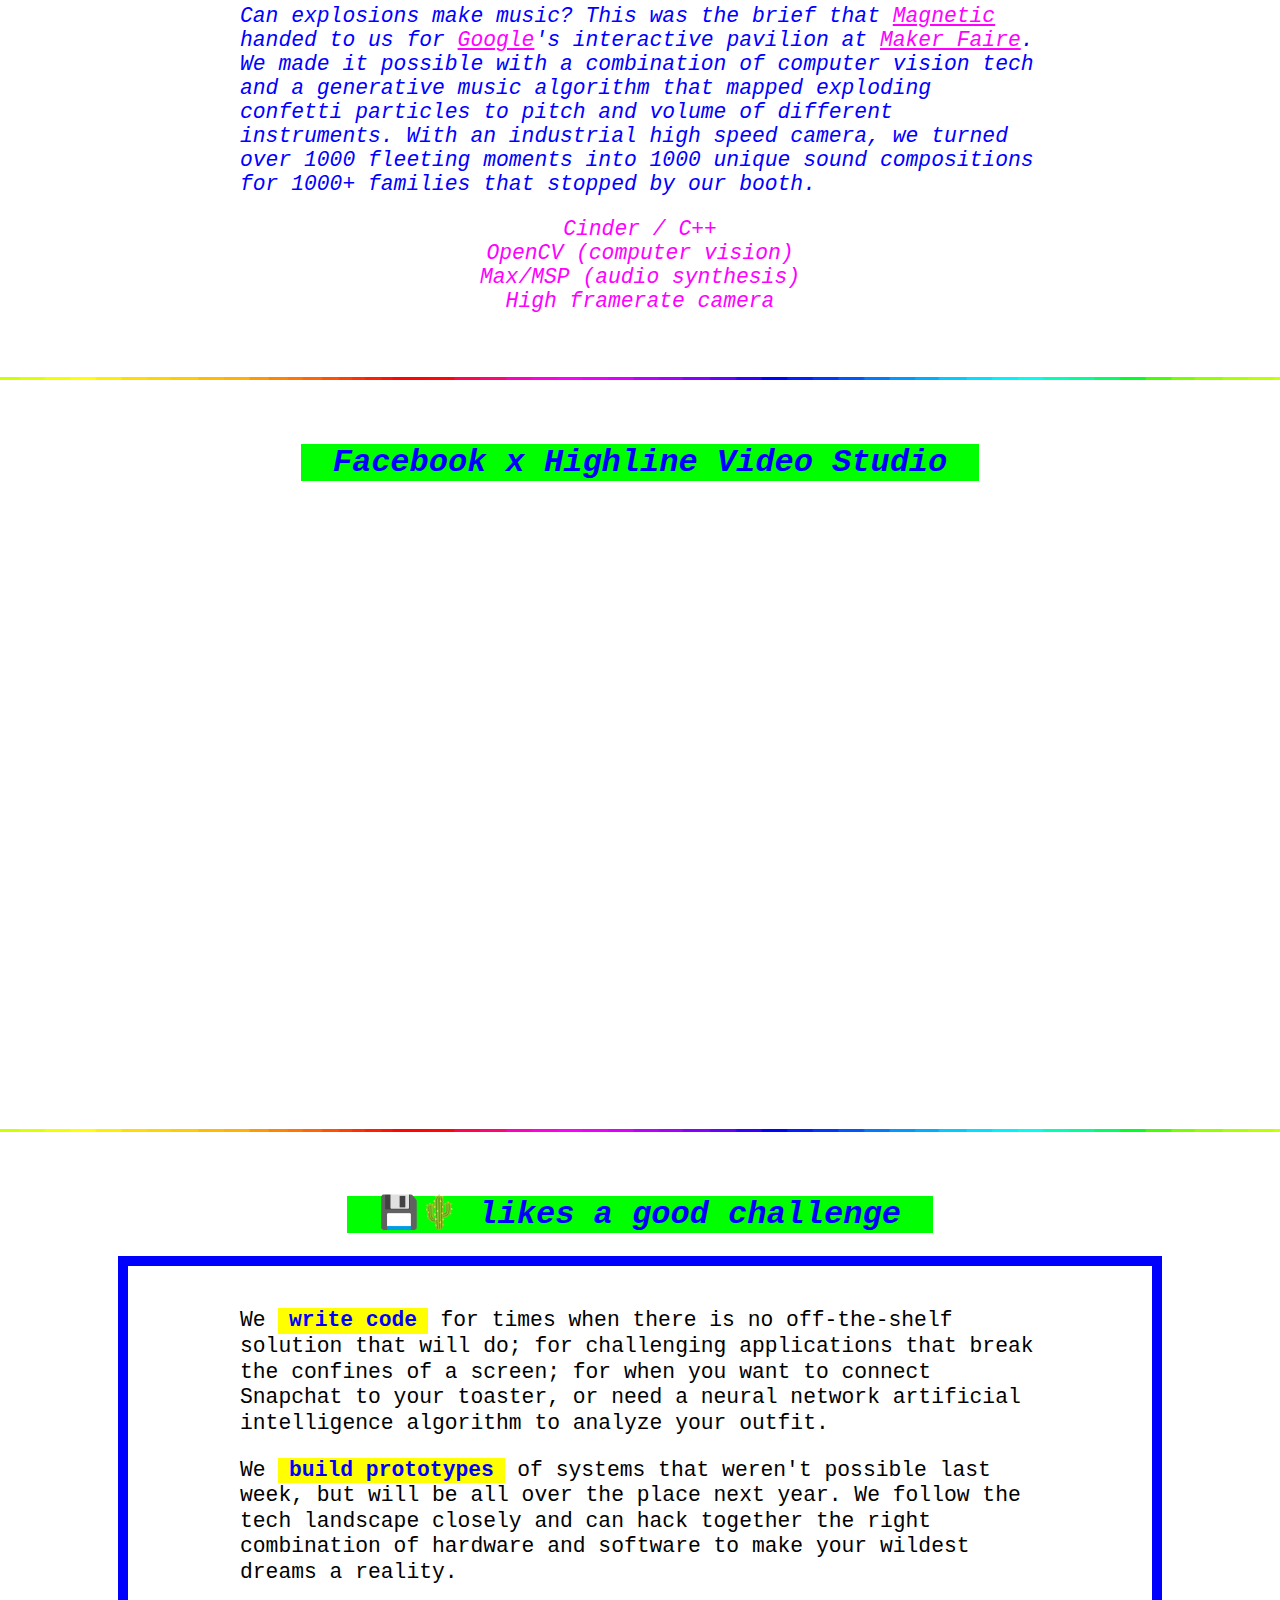
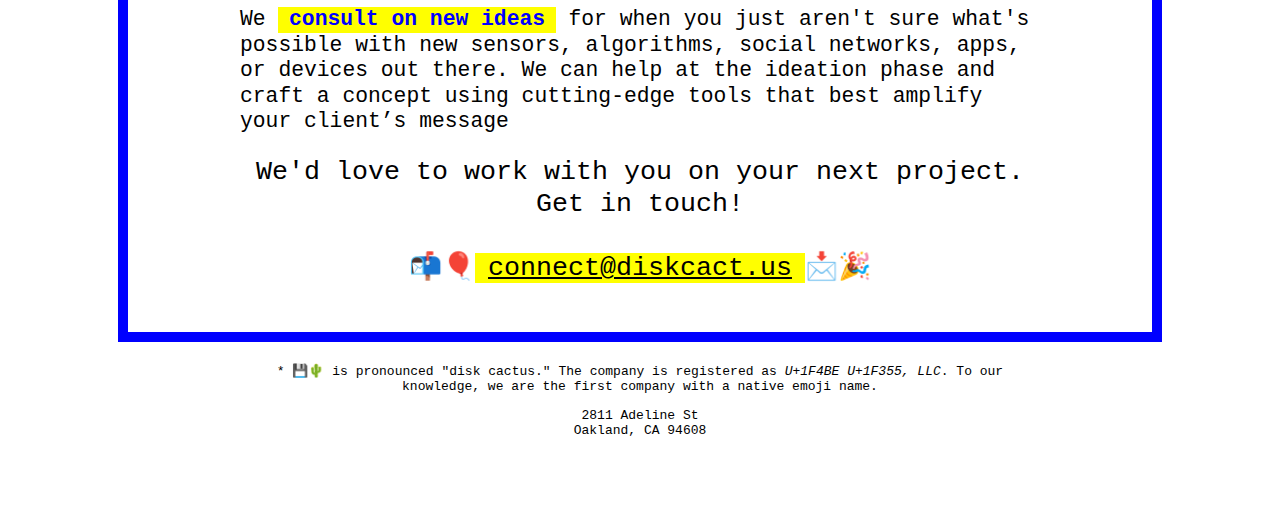
<file: services.html>
<!doctype html>
<head>
<meta charset="utf-8">
<link rel="shortcut icon" href="favicon.gif" />
<link rel="icon" href="favicon.gif" type="image/gif" />
<meta name="viewport" content="width=device-width, user-scalable=1">
<title>disk cactus</title>
<link rel="stylesheet" type="text/css" href="css/services.css">


<link rel="stylesheet" type="text/css" href="http://emojikeyboard.club/emoji.css">

<script src="//code.jquery.com/jquery-1.11.2.min.js"></script>
<script src="//emojikeyboard.club/js/emoji-translator.js"></script>
<script src="js/jquery.transit.min.js"></script>

<script src="js/sliders.js"></script>
<link rel="stylesheet" type="text/css" href="css/sliders.css">

<script type="text/javascript" src="js/jquery.touchSwipe.min.js"></script>


<style>
.embed-container {
    position: relative;
    padding-bottom: 56.25%;
    height: 0;
    overflow: hidden;
    max-width: 100%;
}
.embed-container iframe, .embed-container object, .embed-container embed {
    position: absolute;
    top: 0;
    left: 0;
    width: 100%;
    height: 100%;
}

.bigvid {
    width: 75%;
    margin-left: auto;
    margin-right: auto;
    margin-top: 1em;
}
</style>
</head>
<body>

    <script>
      (function(i,s,o,g,r,a,m){i['GoogleAnalyticsObject']=r;i[r]=i[r]||function(){
      (i[r].q=i[r].q||[]).push(arguments)},i[r].l=1*new Date();a=s.createElement(o),
      m=s.getElementsByTagName(o)[0];a.async=1;a.src=g;m.parentNode.insertBefore(a,m)
      })(window,document,'script','//www.google-analytics.com/analytics.js','ga');

      ga('create', 'UA-59779074-2', 'auto');
      ga('send', 'pageview');

    </script>

    <div class="section" id="header">
        <img src="img/diskcactus.png" id="logotype">
        <br>
        <h1>"disk cactus"</h1>
    </div>
    <div class="section" id="intro">
    <img src="img/rainbow-hr.gif" class="hr">
        <p class="large">
        <span style="background: yellow; padding: 0.2em; padding-bottom: 0.2em; padding-right: 0.2em; display: inline-block;">💾🌵</span>  is an art&nbsp;+&nbsp;technology<br class="narrow"> studio<br class="wide"> in Oakland, CA         </p>
        <p class="large">
            We help experiential marketing agencies bring <span class="highlight">technically demanding creative ideas</span> to life that make their events and activations more awesome.
        </p>
        <p class="large">
            ⚡️ 🔨 💡 ☁️
            <br>
            <br>
            <a href="#words" style="font-style: italic;">We write code, build prototypes,<br class="wide"> and consult on new ideas.</a>

        </p>
        
        <p class="large">
            
            Check out the videos below<br class="wide"> to see what we can do together.

        </p>

    </div>
    <div class="section" id="people">
        <img src="img/rainbow-hr.gif" class="hr">
        <p class="title">The Team</p>
        <div id="people">
            <div class="person">
                <img src="img/Tara.jpg">
                <a href="mailto:tara@diskcactus.com">Tara Shi</a>
            </div>
            <div class="person">
                <img src="img/George.jpg">
                <a href="mailto:george@diskcactus.com">George Sylvain</a>
            </div>
            <div class="person">
                <img src="img/Sam.jpg">
                <a href="mailto:sam@diskcactus.com">Sam Kronick</a>
            </div>
        </div>
        
        <div class="description">
            The three of us have been working together for more than 4 years and came together in the fall of 2014 to start 💾🌵 studio in Oakland, CA. Previously, George and Tara launched <a href="http://socialprintstudio.com" target="_blank">Social Print Studio</a>, now a booming retail-focused print shop. Meanwhile, Sam spent time as an undergrad at the <a href="http://media.mit.edu/" target="_blank">MIT Media Lab</a> and worked writing code with <a href="http://sosolimited.com" target="_blank">Sosolimited</a>. Our skills span software, design, fabrication, production, and we pull in additional help from a network of friends and freelance colleagues as needed.
        </div>
    </div>
    
    
    
    <div class="section project" id="creatorslive">
        <img src="img/rainbow-hr.gif" class="hr">
        
        <p class="title">#Creators Live</p>
        <div class="bigvid">
            <div class='embed-container'>
                <iframe src='https://player.vimeo.com/video/159274892' frameborder='0' webkitAllowFullScreen mozallowfullscreen allowFullScreen></iframe>
            </div>
        </div>    
        
        <div class="description">
            One of our first projects together, using the then-new Instagram API and Microsoft Kinect to visualize photos taken during <a href="http://thecreatorsproject.vice.com">The Creators Project</a>'s art and music festival at Fort Mason in San Francisco. This format has become wildly popular since the first version we built back in 2012. Made in collaboration with researchers at <a href="http://www.intel.com/content/www/us/en/research/intel-research.html" target="_blank">Intel Labs</a>.
        </div>
        
        <div class="description techused">
            Processing / Java
            <br>
            Kinect motion tracker
            <br>
            Instagram API
        </div>
    </div>
    
    <div class="section project" id="iheartradio">
        <img src="img/rainbow-hr.gif" class="hr">
        
        <p class="title">iHeartRadio Dynamic Media Wall</p>
        <div class="bigvid">
            <div class='embed-container'>
                <iframe src='https://player.vimeo.com/video/159281343' frameborder='0' webkitAllowFullScreen mozallowfullscreen allowFullScreen></iframe>
            </div>
        </div>    
        
        <div class="description">
            Working with the team at <a href="http://sosolimited.com" target="_blank">Sosolimited</a>, Sam developed software that drives this giant social media-powered LED wall for <a href="http://iheartradio.com" target="_blank">iHeartRadio</a>'s new concert venue in Burbank, CA. It pulls in live tweets about artists and dynamically remixes archival video footage to capture the unique energy of every event. With a networked Content Management System, it is programmable by iHeartRadio's staff across the country.
        </div>
        
        <div class="description techused">
            openFrameworks / C++
            <br>
            GLSL (graphics shaders)
            <br>
            ffmpeg (video processing)
            <br>
            Flask (web interface)
            <br>
            RabbitMQ (message queue)
        </div>
    </div>
    
    <div class="section project" id="csis">
        <img src="img/rainbow-hr.gif" class="hr">
        
        <p class="title">CSIS Data Chandelier</p>
        <div class="bigvid">
            <div class='embed-container'>
                <iframe src='https://player.vimeo.com/video/159283757' frameborder='0' webkitAllowFullScreen mozallowfullscreen allowFullScreen></iframe>
            </div>
        </div>
        
        <div class="description">
            Another project with <a href="http://sosolimited.com" target="_blank">Sosolimited</a>-- this physical data visualization is a permanent installation in the new headquarters of <a href="http://csis.org/">CSIS</a>, a think-tank in Washington, DC. The 425 pendants form a map of the world when viewed from below and visualize data such as GDP growth and water usage. Engineering and fabrication by <a href="http://www.hypersonic.cc/">Hypersonic</a>.
        </div>
        
        <div class="description techused">
            openFrameworks / C++
            <br>
            OSX Cocoa Native UI
            <br>
            Python (data processing)
            <br>
            Processing (animation sketches)
            <br>
            DMX (Lighting control)
        </div>
    </div>
    
    <div class="section project" id="makerfaire">
        <img src="img/rainbow-hr.gif" class="hr">
        
        <p class="title">Google Breaker Lab</p>
        <div class="bigvid">
            <div class='embed-container'>
                <iframe src='https://player.vimeo.com/video/159288103' frameborder='0' webkitAllowFullScreen mozallowfullscreen allowFullScreen></iframe>
            </div>
        </div>    
        <br><br>
        <div class="bigvid">
            <div class='embed-container'>
                <iframe src='https://player.vimeo.com/video/159275943' frameborder='0' webkitAllowFullScreen mozallowfullscreen allowFullScreen></iframe>
            </div>
        </div>
        
        <div class="description">
            Can explosions make music? This was the brief that <a href="http://weremagnetic.com/">Magnetic</a> handed to us for <a href="http://www.google.com" target="_blank">Google</a>'s interactive pavilion at <a href="http://makerfaire.com/" target="_blank">Maker Faire</a>. We made it possible with a combination of computer vision tech and a generative music algorithm that mapped exploding confetti particles to pitch and volume of different instruments. With an industrial high speed camera, we turned over 1000 fleeting moments into 1000 unique sound compositions for 1000+ families that stopped by our booth.
        </div>
        
        <div class="description techused">
            Cinder / C++
            <br>
            OpenCV (computer vision)
            <br>
            Max/MSP (audio synthesis)
            <br>
            High framerate camera
        </div>
    </div>
    
    
    <div class="section project" id="facebookadweek">
        <img src="img/rainbow-hr.gif" class="hr">
        
        <p class="title">Facebook x Highline Video Studio</p>
        <div class="bigvid">
            <div class='embed-container'>
                <iframe src='https://player.vimeo.com/video/159286082' frameborder='0' webkitAllowFullScreen mozallowfullscreen allowFullScreen></iframe>
            </div>
        </div>        
        
        <div class="description">
            
        </div>
        
        <div class="description techused">
            
        </div>
    </div>
    
    
    
    <a name="words"></a>
    <div class="section" id="footer">
        <img src="img/rainbow-hr.gif" class="hr">
        
        <p class="title"><span style="font-weight: normal; font-style: normal;">💾🌵</span> likes a good challenge</p>
        <div id="sellit">
            <p>
               We <span class="highlight" style="font-weight: bolder;">write code</span> for times when there is no off-the-shelf solution that will do; for challenging applications that break the confines of a screen; for when you want to connect Snapchat to your toaster, or need a neural network artificial intelligence algorithm to analyze your outfit.
            </p>
            
            <p>
               We <span class="highlight" style="font-weight: bolder;">build prototypes</span> of systems that weren't possible last week, but will be all over the place next year. We follow the tech landscape closely and can hack together the right combination of hardware and software to make your wildest dreams a reality.
            </p>
            
            <p>
               We <span class="highlight" style="font-weight: bolder;">consult on new ideas</span> for when you just aren't sure what's possible with new sensors, algorithms, social networks, apps, or devices out there. We can help at the ideation phase and craft a concept using cutting-edge tools that best amplify your client’s message
            </p>
            
            <p class="large" style="text-align: center;">
                We'd love to work with you on your next project. Get in touch! <br><br>📬🎈<a href="mailto:connect@diskcact.us" style="background-color: yellow; color: black;">connect@diskcact.us</a>📩🎉
            </p>
        </div>
        
        <p style="font-size: small;">
        * 💾🌵 is pronounced "disk cactus." The company is registered as <em>U+1F4BE U+1F355, LLC</em>. To our knowledge, we are the first company with a native emoji name.
        </p>
        <p style="font-size: small;">
            2811 Adeline St
            <br>Oakland, CA  94608
        </p>
        
    </div>
    
</body>
</file>
<file: css/style_new.css>
html {
        width: 100%;
        height: 100%;
background: rgb(240,249,255); /* Old browsers */
background: -moz-linear-gradient(top,  rgba(240,249,255,1) 0%, rgba(203,235,255,1) 47%, rgba(161,219,255,1) 100%); /* FF3.6+ */
background: -webkit-gradient(linear, left top, left bottom, color-stop(0%,rgba(240,249,255,1)), color-stop(47%,rgba(203,235,255,1)), color-stop(100%,rgba(161,219,255,1))); /* Chrome,Safari4+ */
background: -webkit-linear-gradient(top,  rgba(240,249,255,1) 0%,rgba(203,235,255,1) 47%,rgba(161,219,255,1) 100%); /* Chrome10+,Safari5.1+ */
background: -o-linear-gradient(top,  rgba(240,249,255,1) 0%,rgba(203,235,255,1) 47%,rgba(161,219,255,1) 100%); /* Opera 11.10+ */
background: -ms-linear-gradient(top,  rgba(240,249,255,1) 0%,rgba(203,235,255,1) 47%,rgba(161,219,255,1) 100%); /* IE10+ */
background: linear-gradient(to bottom,  rgba(240,249,255,1) 0%,rgba(203,235,255,1) 47%,rgba(161,219,255,1) 100%); /* W3C */
filter: progid:DXImageTransform.Microsoft.gradient( startColorstr='#f0f9ff', endColorstr='#a1dbff',GradientType=0 ); /* IE6-9 */

background-attachment: fixed;

}
body {
    width: 100%;
    min-height: 100%;
    height: 100%;

    font-family: "Courier New", monospace;
    text-align: center;

    font-size: 16pt;

    color: black;

    margin: 0;
}

#logotype {
    /*min-width: 400px;*/
    width: 80%;
    max-width: 600px;
    margin-top: 3em;
}

#tagline {
    width: 100%;
    margin-bottom: 2em;
}

#tagline u {
    color: blue;
}

#tagline a {
    color: blue;
}
#tagline a:active {
    color: purple;
}
#tagline .l,.r {
    width: 42%;
    display: inline-block;
}
#tagline .l {
    text-align: right;
}
#tagline .r {
    text-align: left;
}
#tagline .m {
    width: 4%;
    display: inline-block;
}

#ticker {
    color: chartreuse;
    position: fixed;
    bottom: 0px;
    margin: 0;
    left: 0px;
    width: 100%;
    height: 1em;
    padding: 5px;
    background-color: rgba(0,0,0,0.5)
}

#about {
    width: 80%;
    max-width: 800px;
    margin-left: auto;
    margin-right: auto;
    color: rgb(0,0,255);
}



.hr {
    height: 3px;
    width: 100%;
    margin: 0;
    display: block;
    padding-bottom: 3em;
}

.section {
    margin: 0;
    padding-bottom: 3em;
}

.section.video {
    padding: 0;
}
.section.video iframe {
    margin-bottom: -0.3em;
}
.section h1,h2,h3 {
    color: black;
    font-weight: lighter;
    font-style: italic;
    margin-top: 0.5em;
    margin-bottom: 0.5em;
}

.section h2 {
    margin-top: 0em;
    margin-bottom: 2em;

}

.section p {
    margin-left: auto;
    margin-right: auto;
    margin-top: 0;
    margin-bottom: 1em;
    width: 90%;
    max-width: 800px;
    font-size: 1em;
    line-height: 1.2em;
}

.section p.large {
    font-size: 1.25em;
    font-weight: lighter;
}


.section.interlude .centered {
    position: absolute;
    top:0;
    bottom: 0;
    
    left: 50%;
    margin-top: auto;
    margin-bottom: auto;
}
.section.interlude h2 {
    /*position: relative;
    bottom:0;
    top: 0;
    

    left: -50%;*/
    position: absolute;
    left: 50%;
    top: 50%;
    transform: translate(-50%,-50%);
    -webkit-transform: translate(-50%,-50%);

    background-color: cyan;
    font-style: normal;
    font-weight: lighter;
    display: inline-block;
    padding-top: .2em;
    padding-bottom: .2em;
    padding-left: .6em;
    padding-right: .6em;
    color: blue;
}

.section table {
    width: 80%;
    margin-left: auto;
    margin-right: auto;
}
.section table td {
    width: 25%;
    padding: 5%;
}
.section .leftimg {
    float: left;
    width: 100%;
}
.section .info {
    font-size: 200%;
}

.section .block {
    width: 40%;
    display: inline-block;
    vertical-align: middle;
}



.section .block.full {
    width: 80%;
}

.section .block img {
    width: 100%;
}

.section .block .logo {
    text-align: center;
}
.section .block .logo img {
    width: 40%;
}


/*.section .block.image .slider .item {
}*/


.section .block h3 {
    font-size: 1.5em;
    color: white;
    background-color: blue;
    display: inline-block;
    padding-left: 0.5em;
    padding-right: 0.5em;
    width: 90%;
    max-width: 800px;

}
.section .block.full h3 {
    width: 100%;
}
.section .block p {
    font-style: normal;
    
    text-align: left;
    width: 90%;
    max-width: 800px;
}
.section .block.full p {
    width: 100%;
}

.section p a {
    color: white;
    background-color: magenta;
    padding-left: 0.5em;
    padding-right: 0.5em;
    
    text-decoration: underline;
}

.section p a:hover {
    text-decoration: none;
}

#header {
     background-color: yellow;
     background: url(../img/windmills2.gif);
    background-size: cover;
    background-position: center bottom;
    min-height: 50%;
}


#header h1 {
    background-color: yellow;
    display: inline-block;
    padding-left: 0.5em;
    padding-right: 0.5em;
}

#intro {
    color: white;
    background-color: blue;
}

#palmdiv {
    background: url(../img/palms2.gif);
    background-size: cover;
    background-position: center center;
    position: relative;
    height: 100%;
}

#aiscry {
    background: linear-gradient(45deg, #00a9ff 0%,#ea00a8 100%);
    color: white;
    text-align: center;
}

#aiscry a{
    background-color:blue;
}

#aiscry a.button{
    background: none;
}

#aiscry .button img {
    width: 40%;
}

#vibes {
    background-color: white;
    color: black;
}
#keyboard  {
/*     padding-top: 3em; */
/*     background-color: white; */
}

#colorbot {
/*     padding-top: 3em; */
    background-color: black;
    color: white;
}

#makerfaire {
/*     padding-top: 3em; */
    background-color: yellow;
    color: black;
}
#makerfaire .block {
        padding-top: 3em;
        padding-bottom: 3em;
}

#wifi {
/*     padding-top: 3em; */
    background-color: cyan;
}

#footer {
    padding-top: 1em;
    background-color: black;
    color: white;
}

#sellit {
    border: 10px solid blue;
    width: 80%;
    margin-left: auto;
    margin-right: auto;
    margin-top: 1em;
    margin-bottom: 1em;
    padding-top: 2em;
    padding-bottom: 1em;
}

#people .person {
    width: 25%;
    margin-left: 2%;
    margin-right: 2%;
    display: inline-block;
    margin-bottom: 1em;
    margin-top: 2em;
}

#people .person a {
    color: white;
    background-color: black;
    padding-left: 0.5em;
    padding-right: 0.5em;
    text-decoration: underline;
}
#people .person a:hover {
    text-decoration: none;
}

#people .person img {
    width: 100%;
}


.highlight {
    display: inline-block;
    padding-left: 0.5em;
    padding-right: 0.5em;
}

.highlight.red {
    background-color: #ff5c5c;
    color: white;
}

.highlight.blue {
    background-color: #2222FF;
    color: white;
}

@media screen and (max-width: 720px) {
 
  /* Single column layout */
    .section .block {
        width: 90%;
        display: inline-block;
    }
    body {
        font-size: 12pt;
    }

    .wide {
        display: none;
    }
}
@media screen and (min-width: 720px) {
    .narrow {
        display: none;
    }
}
</file>
<file: css/sliders.css>
.slider .item {
    display: none;
    position: absolute;
    left: 0;
    top: 0;
}
.slider .item:first-child {
    display: block;
}

.slider .frame {
    overflow: hidden;
    position: relative;
}

.slider .nav {
    -webkit-touch-callout: none;
    -webkit-user-select: none;
    -khtml-user-select: none;
    -moz-user-select: none;
    -ms-user-select: none;
    user-select: none;
}
.slider .nav .dot {
    display: inline-block;
    font-size: 200%;
    color: rgb(128,128,128);
    cursor: pointer;
}

.slider .nav .dot.active {
    color: rgb(200,200,200);
}

.slider .leftedge, .slider .rightedge {
    height: 100%;
    /*width: 10%;*/
    padding-left: 0.5em;
    padding-right: 0.5em;
    position: absolute;
    top: 0%;
    /*background-color: rgba(0,255,0, 1);*/
    cursor: pointer;
    opacity: 0;
    line-height: 100%;
    display: flex;
}
.slider .leftedge .dot, .slider .rightedge .dot {
    font-size: 2em;
    line-height: 1em;
    margin: auto;
    background-color: rgb(0,255,0);
    padding: 0.5em 0.3em 0.25em 0.3em;
    width: 1.12em;
    height: 1em;
    border-radius: 50%;
}
.slider .leftedge {
    left: 0;
}
.slider .rightedge {
    right: 0;
}

.slider .rightedge:hover, .slider .leftedge:hover {
    opacity: 1;
}
@media screen and (max-width: 720px) {
    .slider .leftedge, .slider .rightedge {
        display: none;
    }
</file>
<file: css/services.css>
html {
        width: 100%;
        height: 100%;
background: rgb(240,249,255); /* Old browsers */
background: -moz-linear-gradient(top,  rgba(240,249,255,1) 0%, rgba(203,235,255,1) 47%, rgba(161,219,255,1) 100%); /* FF3.6+ */
background: -webkit-gradient(linear, left top, left bottom, color-stop(0%,rgba(240,249,255,1)), color-stop(47%,rgba(203,235,255,1)), color-stop(100%,rgba(161,219,255,1))); /* Chrome,Safari4+ */
background: -webkit-linear-gradient(top,  rgba(240,249,255,1) 0%,rgba(203,235,255,1) 47%,rgba(161,219,255,1) 100%); /* Chrome10+,Safari5.1+ */
background: -o-linear-gradient(top,  rgba(240,249,255,1) 0%,rgba(203,235,255,1) 47%,rgba(161,219,255,1) 100%); /* Opera 11.10+ */
background: -ms-linear-gradient(top,  rgba(240,249,255,1) 0%,rgba(203,235,255,1) 47%,rgba(161,219,255,1) 100%); /* IE10+ */
background: linear-gradient(to bottom,  rgba(240,249,255,1) 0%,rgba(203,235,255,1) 47%,rgba(161,219,255,1) 100%); /* W3C */
filter: progid:DXImageTransform.Microsoft.gradient( startColorstr='#f0f9ff', endColorstr='#a1dbff',GradientType=0 ); /* IE6-9 */

background-attachment: fixed;

}
body {
    width: 100%;
    min-height: 100%;
    height: 100%;

    font-family: "Courier New", monospace;
    text-align: center;

    font-size: 16pt;

    color: black;

    margin: 0;
}

#logotype {
    /*min-width: 400px;*/
    width: 80%;
    max-width: 600px;
    margin-top: 3em;
}

#tagline {
    width: 100%;
    margin-bottom: 2em;
}

#tagline u {
    color: blue;
}

#tagline a {
    color: blue;
}
#tagline a:active {
    color: purple;
}
#tagline .l,.r {
    width: 42%;
    display: inline-block;
}
#tagline .l {
    text-align: right;
}
#tagline .r {
    text-align: left;
}
#tagline .m {
    width: 4%;
    display: inline-block;
}

#ticker {
    color: chartreuse;
    position: fixed;
    bottom: 0px;
    margin: 0;
    left: 0px;
    width: 100%;
    height: 1em;
    padding: 5px;
    background-color: rgba(0,0,0,0.5)
}

#about {
    width: 80%;
    max-width: 800px;
    margin-left: auto;
    margin-right: auto;
    color: rgb(0,0,255);
}



.highlight {
    background-color: yellow;
    color: blue;
}

.hr {
    height: 3px;
    width: 100%;
    margin: 0;
    display: block;
    padding-bottom: 3em;
}

.section {
    margin: 0;
    padding-bottom: 3em;
}

.section.video {
    padding: 0;
}
.section.video iframe {
    margin-bottom: -0.3em;
}
.section h1,h2,h3 {
    color: black;
    font-weight: lighter;
    font-style: italic;
    margin-top: 0.5em;
    margin-bottom: 0.5em;
}

.section h2 {
    margin-top: 0em;
    margin-bottom: 2em;

}

.section p {
    margin-left: auto;
    margin-right: auto;
    margin-top: 0;
    margin-bottom: 1em;
    width: 90%;
    max-width: 800px;
    font-size: 1em;
    line-height: 1.2em;
}

.section p.large {
    font-size: 1.25em;
    font-weight: lighter;
}


.section.interlude .centered {
    position: absolute;
    top:0;
    bottom: 0;
    
    left: 50%;
    margin-top: auto;
    margin-bottom: auto;
}
.section.interlude h2 {
    /*position: relative;
    bottom:0;
    top: 0;
    

    left: -50%;*/
    position: absolute;
    left: 50%;
    top: 50%;
    transform: translate(-50%,-50%);
    -webkit-transform: translate(-50%,-50%);

    background-color: magenta;
    font-style: normal;
    font-weight: lighter;
    display: inline-block;
    padding-top: .2em;
    padding-bottom: .2em;
    padding-left: .6em;
    padding-right: .6em;
    color: chartreuse;
}

.section table {
    width: 80%;
    margin-left: auto;
    margin-right: auto;
}
.section table td {
    width: 25%;
    padding: 5%;
}
.section .leftimg {
    float: left;
    width: 100%;
}
.section .info {
    font-size: 200%;
}

.section .block {
    width: 40%;
    display: inline-block;
    vertical-align: middle;
}



.section .block.full {
    width: 80%;
}

.section .block img {
    width: 100%;
}

.section .block .logo {
    text-align: center;
}
.section .block .logo img {
    width: 40%;
}

/*.section .block.image .slider .item {
}*/


.section .block h3 {
    font-size: 1.5em;
    color: white;
    background-color: blue;
    display: inline-block;
    padding-left: 0.5em;
    padding-right: 0.5em;
    width: 90%;
    max-width: 800px;

}
.section .block.full h3 {
    width: 100%;
}
.section .block p {
    font-style: normal;
    
    text-align: left;
    width: 90%;
    max-width: 800px;
}
.section .block.full p {
    width: 100%;
}

.section p a {
    color: white;
    background-color: magenta;
    padding-left: 0.5em;
    padding-right: 0.5em;
    
    text-decoration: underline;
}
.section p a:hover {
    text-decoration: none;
}

#header {
     background-color: yellow;

    min-height: 50%;
}


#header h1 {
    background-color: yellow;
    display: inline-block;
    padding-left: 0.5em;
    padding-right: 0.5em;
}

#intro {
    color: white;
    background-color: blue;
}


/*
#footer {
    padding-top: 1em;
    background-color: black;
    color: white;
}
*/


.section .title {
    background-color: #00FF00;
    display: inline;
    padding-left: 1em;
    padding-right: 1em;
    color: blue;
    font-weight: bolder;
    font-style: italic;
    font-size: 1.5em;
    margin-bottom: 2em;
}

.section .description {
    max-width: 800px;
    width: 65%;
    margin-left: auto;
    margin-right: auto;
    font-style: italic;
    margin-top: 1em;
    color: blue;
    text-align: left;
}

.section .description a {
    color: magenta;
}

.project .techused {
    color: magenta;
    text-align: center;
}

#sellit {
    border: 10px solid blue;
    width: 80%;
    margin-left: auto;
    margin-right: auto;
    margin-top: 1em;
    margin-bottom: 1em;
    padding-top: 2em;
    padding-bottom: 1em;
    text-align: left;
}

#people .person {
    width: 25%;
    margin-left: 2%;
    margin-right: 2%;
    display: inline-block;
    margin-bottom: 1em;
    margin-top: 2em;
}

#people .person a {
    color: blue;
    background-color: yellow;
    padding-left: 0.5em;
    padding-right: 0.5em;
    text-decoration: underline;
}
#people .person a:hover {
    text-decoration: none;
}

#people .person img {
    width: 100%;
}


.highlight {
    display: inline-block;
    padding-left: 0.5em;
    padding-right: 0.5em;
}

.highlight.red {
    background-color: #ff5c5c;
    color: white;
}

.highlight.blue {
    background-color: #2222FF;
    color: white;
}

@media screen and (max-width: 720px) {
 
  /* Single column layout */
  
  .section .description {
      max-width: 80%;
  }
    .section .block {
        width: 90%;
        display: inline-block;
    }
    body {
        font-size: 12pt;
    }

    .wide {
        display: none;
    }
}
@media screen and (min-width: 720px) {
    .narrow {
        display: none;
    }
}
</file>
